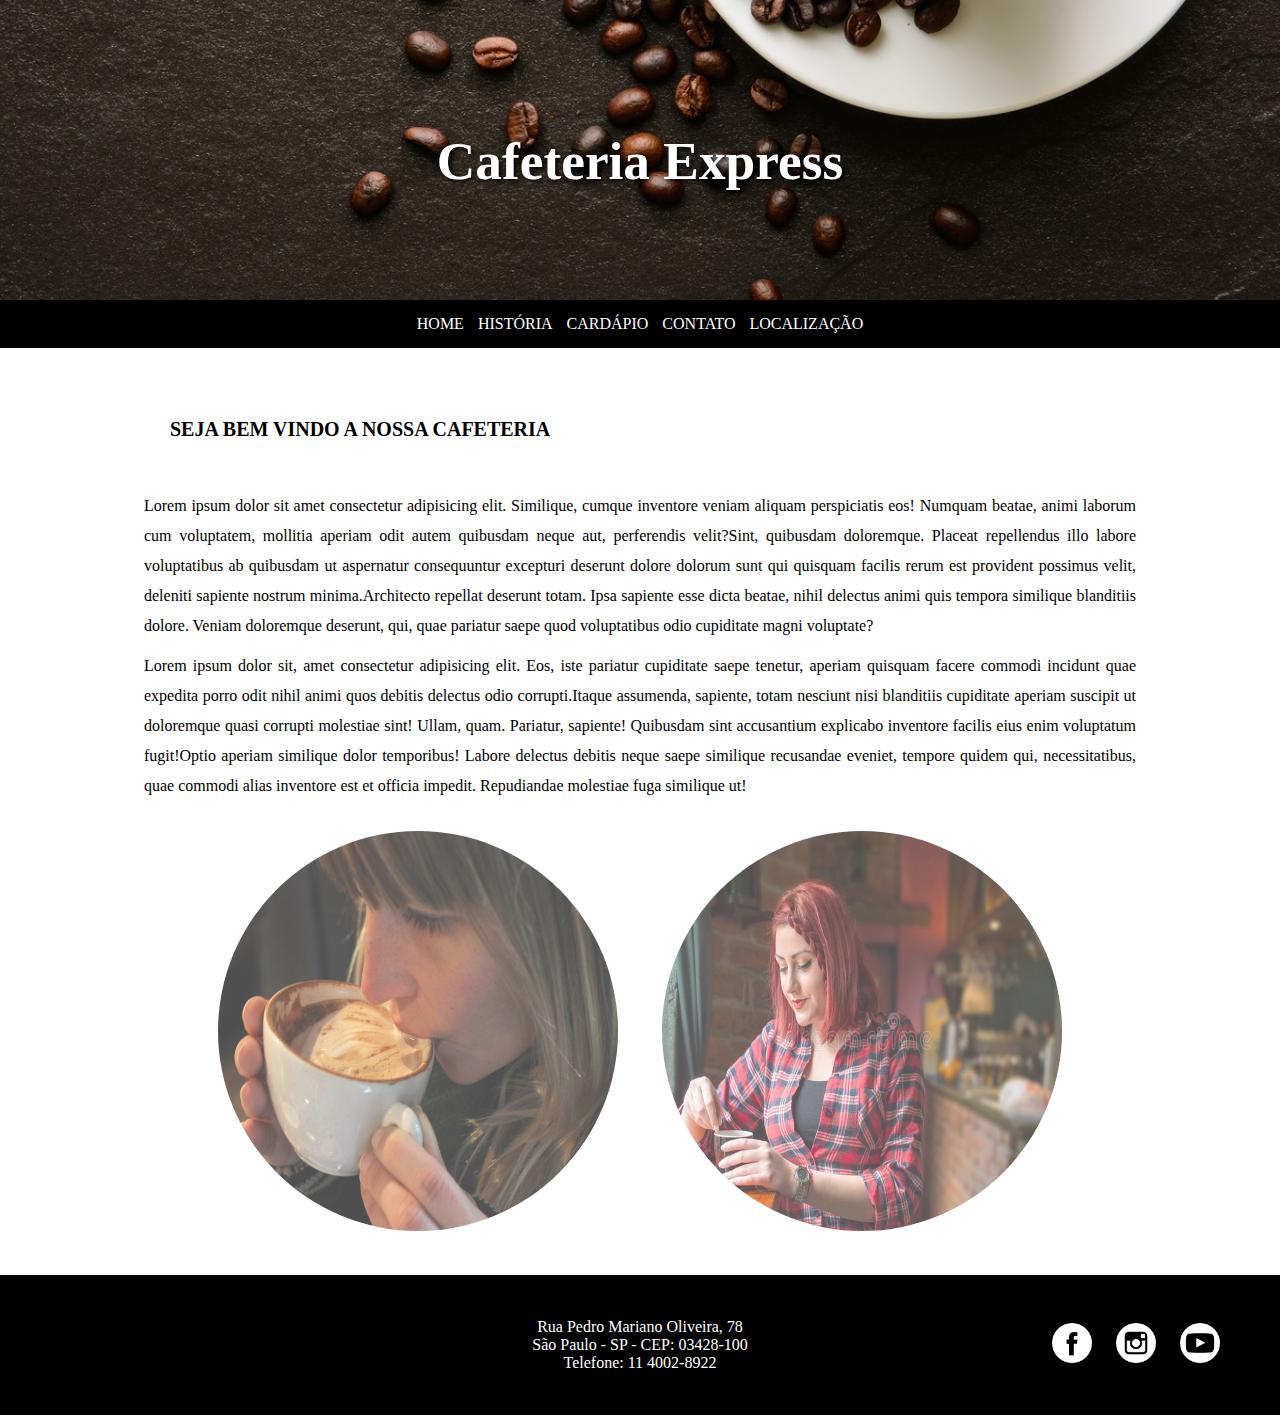
<file: 2-06042022/cafeteria/index.html>
<!DOCTYPE html>
<html lang="pt-BR">
<head>
    <meta charset="UTF-8">
    <meta http-equiv="X-UA-Compatible" content="IE=edge">
    <meta name="viewport" content="width=device-width, initial-scale=1.0">
    <meta name="keywords" content="Cafeteria,Café,Bolinho">
    <link rel="stylesheet" href="css/styles.css">
    <title>Cafeteria Express</title>
</head>
<body>
    <header>
        <h1>Cafeteria Express</h1>
    </header>
    <nav>
        <ul>
            <li><a href="index.html">HOME</a></li>
            <li><a href="historia.html">HISTÓRIA</a></li>
            <li><a href="cardapio.html">CARDÁPIO</a></li>
            <li><a href="contato.html">CONTATO</a></li>
            <li><a href="localizacao.html">LOCALIZAÇÃO</a></li>
        </ul>
    </nav>
    <main>
        <h2>SEJA BEM VINDO A NOSSA CAFETERIA</h2>
        <p><span>Lorem ipsum dolor sit amet consectetur adipisicing elit. Similique, cumque inventore veniam aliquam perspiciatis eos! Numquam beatae, animi laborum cum voluptatem, mollitia aperiam odit autem quibusdam neque aut, perferendis velit?</span><span>Sint, quibusdam doloremque. Placeat repellendus illo labore voluptatibus ab quibusdam ut aspernatur consequuntur excepturi deserunt dolore dolorum sunt qui quisquam facilis rerum est provident possimus velit, deleniti sapiente nostrum minima.</span><span>Architecto repellat deserunt totam. Ipsa sapiente esse dicta beatae, nihil delectus animi quis tempora similique blanditiis dolore. Veniam doloremque deserunt, qui, quae pariatur saepe quod voluptatibus odio cupiditate magni voluptate?</span></p>
        <p><span>Lorem ipsum dolor sit, amet consectetur adipisicing elit. Eos, iste pariatur cupiditate saepe tenetur, aperiam quisquam facere commodi incidunt quae expedita porro odit nihil animi quos debitis delectus odio corrupti.</span><span>Itaque assumenda, sapiente, totam nesciunt nisi blanditiis cupiditate aperiam suscipit ut doloremque quasi corrupti molestiae sint! Ullam, quam. Pariatur, sapiente! Quibusdam sint accusantium explicabo inventore facilis eius enim voluptatum fugit!</span><span>Optio aperiam similique dolor temporibus! Labore delectus debitis neque saepe similique recusandae eveniet, tempore quidem qui, necessitatibus, quae commodi alias inventore est et officia impedit. Repudiandae molestiae fuga similique ut!</span></p>
        <div id="imghome">
            <img src="img/tomarcafe2.jpg" alt="Tomando Café">
            <img src="img/tomarcafe3.jpg" alt="Cliente tomando Café">
        </div>
    </main>
    <footer>
        <div id="endereco">
            Rua Pedro Mariano Oliveira, 78 <br> 
            São Paulo - SP - CEP: 03428-100 <br>
            Telefone: 11 4002-8922
        </div>

        <div id="redes">
            <ul>
            <li><a href="http://www.facebook.com" target="_blank"><img src="img/facebook.png" alt="Acesse Nosso Facebook"></a></li>
            <li><a href="http://www.instagram.com" target="_blank"><img src="img/instagram.png" alt="Acesse Nosso Instagram"></a></li>
            <li><a href="http://www.youtube.com" target="_blank"><img src="img/youtube.png" alt="Acesse Nosso canal no Youtube"></a></li>
            </ul>
        
        </div>
    </footer>
</body>
</html>
</file>
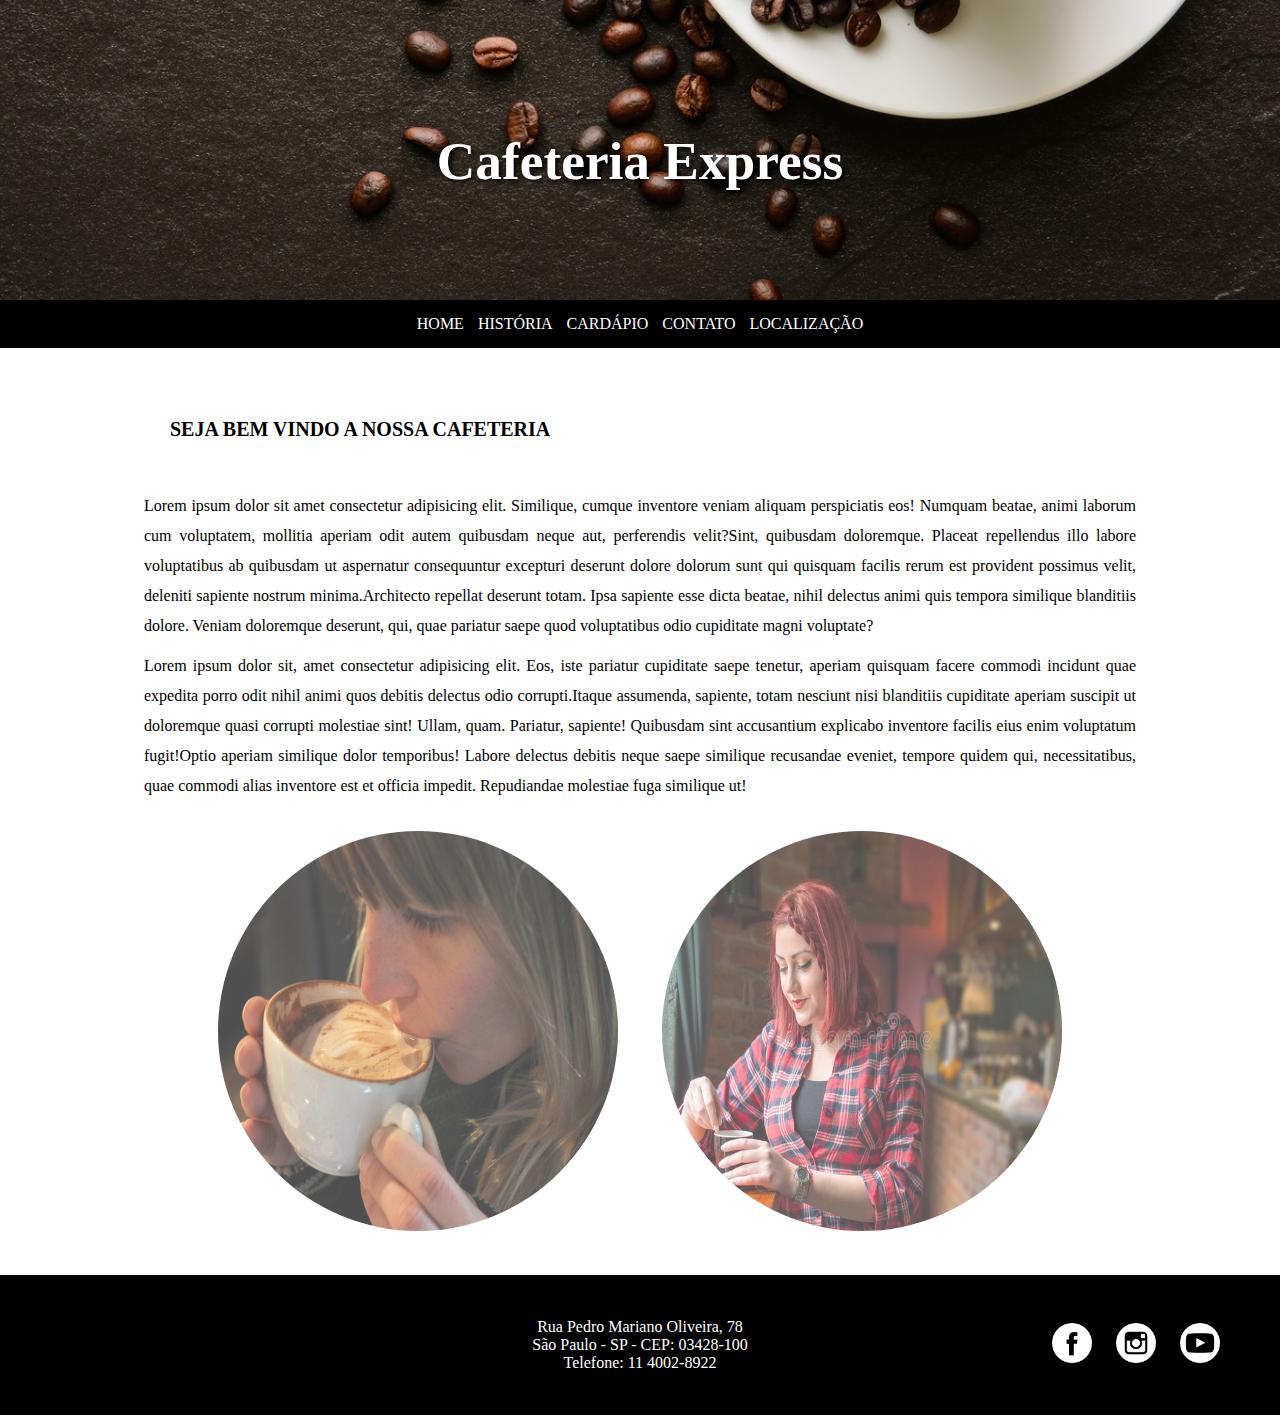
<file: 4-13042022/cafeteria/index.html>
<!DOCTYPE html>
<html lang="pt-BR">
<head>
    <meta charset="UTF-8">
    <meta http-equiv="X-UA-Compatible" content="IE=edge">
    <meta name="viewport" content="width=device-width, initial-scale=1.0">
    <meta name="keywords" content="Cafeteria,Café,Bolinho">
    <link rel="stylesheet" href="css/styles.css">
    <title>Cafe Express</title>
</head>
<body>
    <header>
        <a id="abrir" href="#" onclick="abrir()">&#9776;</a>
        <h1>Cafeteria Express</h1>
    </header>
    <nav>
        <a id="fechar" href="#" onclick="fechar()">&times;</a>
        <ul>
            <li><a href="index.html">HOME</a></li>
            <li><a href="historia.html">HISTÓRIA</a></li>
            <li><a href="cardapio.html">CARDÁPIO</a></li>
            <li><a href="contato.html">CONTATO</a></li>
            <li><a href="localizacao.html">LOCALIZAÇÃO</a></li>
        </ul>
    </nav>
    <main>
        <h2>SEJA BEM VINDO A NOSSA CAFETERIA</h2>
        <p><span>Lorem ipsum dolor sit amet consectetur adipisicing elit. Similique, cumque inventore veniam aliquam perspiciatis eos! Numquam beatae, animi laborum cum voluptatem, mollitia aperiam odit autem quibusdam neque aut, perferendis velit?</span><span>Sint, quibusdam doloremque. Placeat repellendus illo labore voluptatibus ab quibusdam ut aspernatur consequuntur excepturi deserunt dolore dolorum sunt qui quisquam facilis rerum est provident possimus velit, deleniti sapiente nostrum minima.</span><span>Architecto repellat deserunt totam. Ipsa sapiente esse dicta beatae, nihil delectus animi quis tempora similique blanditiis dolore. Veniam doloremque deserunt, qui, quae pariatur saepe quod voluptatibus odio cupiditate magni voluptate?</span></p>
        <p><span>Lorem ipsum dolor sit, amet consectetur adipisicing elit. Eos, iste pariatur cupiditate saepe tenetur, aperiam quisquam facere commodi incidunt quae expedita porro odit nihil animi quos debitis delectus odio corrupti.</span><span>Itaque assumenda, sapiente, totam nesciunt nisi blanditiis cupiditate aperiam suscipit ut doloremque quasi corrupti molestiae sint! Ullam, quam. Pariatur, sapiente! Quibusdam sint accusantium explicabo inventore facilis eius enim voluptatum fugit!</span><span>Optio aperiam similique dolor temporibus! Labore delectus debitis neque saepe similique recusandae eveniet, tempore quidem qui, necessitatibus, quae commodi alias inventore est et officia impedit. Repudiandae molestiae fuga similique ut!</span></p>
        <div id="imghome">
            <img src="img/tomarcafe2.jpg" alt="Tomando Café">
            <img src="img/tomarcafe3.jpg" alt="Cliente tomando Café">
        </div>
    </main>
    <footer>
        <div id="endereco">
            Rua Pedro Mariano Oliveira, 78 <br> 
            São Paulo - SP - CEP: 03428-100 <br>
            Telefone: 11 4002-8922
        </div>

        <div id="redes">
            <ul>
            <li><a href="http://www.facebook.com" target="_blank"><img src="img/facebook.png" alt="Acesse Nosso Facebook"></a></li>
            <li><a href="http://www.instagram.com" target="_blank"><img src="img/instagram.png" alt="Acesse Nosso Instagram"></a></li>
            <li><a href="http://www.youtube.com" target="_blank"><img src="img/youtube.png" alt="Acesse Nosso canal no Youtube"></a></li>
            </ul>
        
        </div>
    </footer>

    <script>
        function abrir(){
            document.getElementsByTagName("nav")[0].style.left="0px";  
        }
        function fechar(){
            document.getElementsByTagName("nav")[0].style.left="-250px";   
        }


    </script>
</body>
</html>
</file>
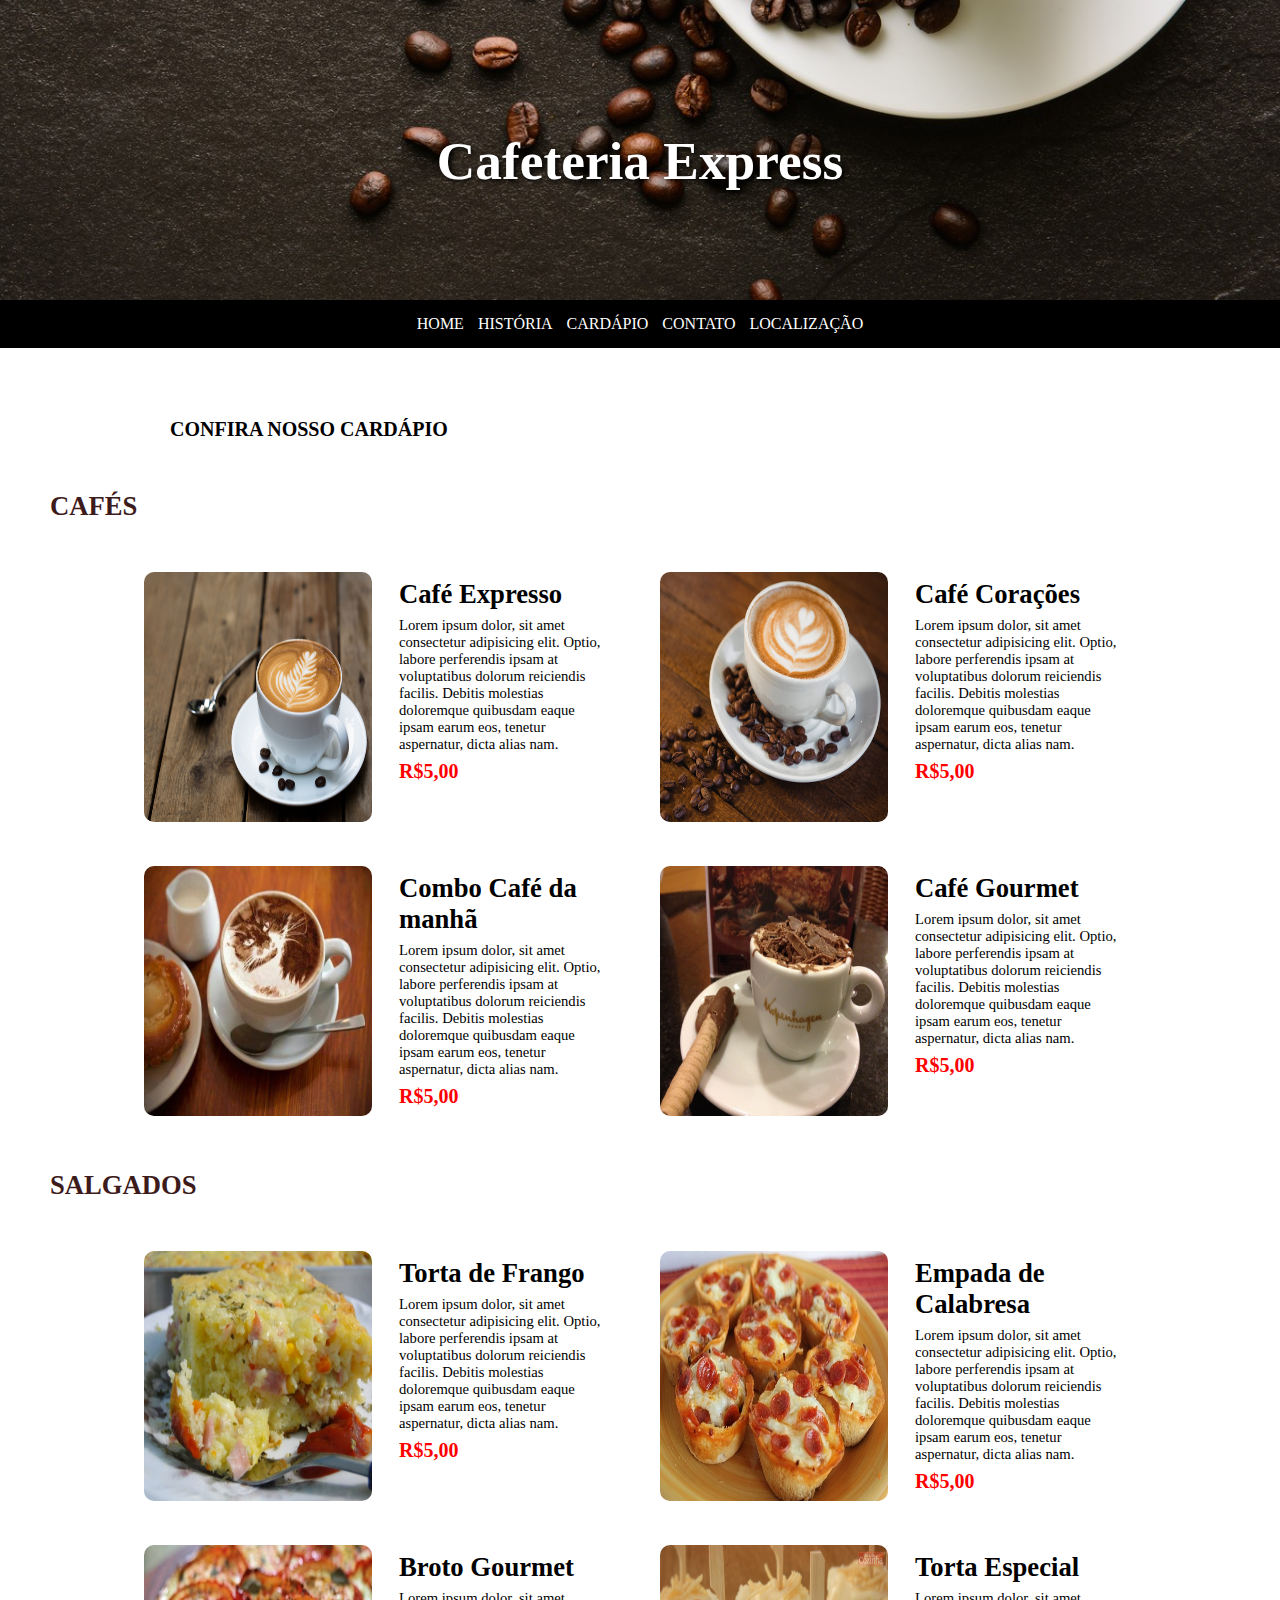
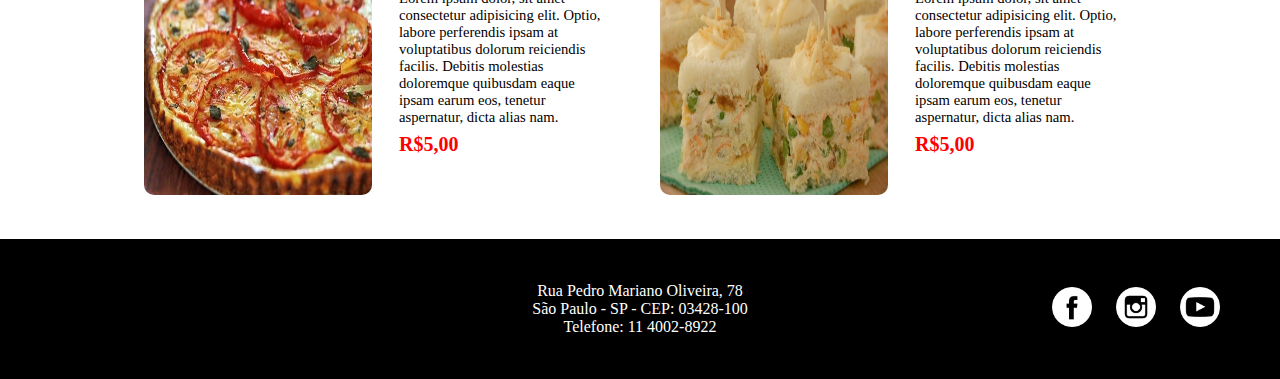
<file: 2-06042022/cafeteria/cardapio.html>
<!DOCTYPE html>
<html lang="pt-BR">
<head>
    <meta charset="UTF-8">
    <meta http-equiv="X-UA-Compatible" content="IE=edge">
    <meta name="viewport" content="width=device-width, initial-scale=1.0">
    <meta name="keywords" content="Cafeteria,Café,Bolinho">
    <link rel="stylesheet" href="css/styles.css">
    <title>Cafeteria Express</title>
</head>
<body>
    <header>
        <h1>Cafeteria Express</h1>
    </header>
    <nav>
        <ul>
            <li><a href="index.html">HOME</a></li>
            <li><a href="historia.html">HISTÓRIA</a></li>
            <li><a href="cardapio.html">CARDÁPIO</a></li>
            <li><a href="contato.html">CONTATO</a></li>
            <li><a href="localizacao.html">LOCALIZAÇÃO</a></li>
        </ul>
    </nav>
    <main>

        <h2>CONFIRA NOSSO CARDÁPIO</h2>

        <!-- Início da estrutura dos cafés -->
        <h3>Cafés</h3>
  
        <div id="linha">
            <!-- Início do Primeiro Produto -->
            <div id="produto">
                <div id="imgprod">
                    <img src="img/cafe1.jpg" alt="Café Expresso">
                </div>
                <div id="descricao">
                    <h4>Café Expresso</h4>
                    <h5>Lorem ipsum dolor, sit amet consectetur adipisicing elit. Optio, labore perferendis ipsam at voluptatibus dolorum reiciendis facilis. Debitis molestias doloremque quibusdam eaque ipsam earum eos, tenetur aspernatur, dicta alias nam.</h5>
                    <h6>R$5,00</h6>    
                </div>
            </div>
            <!-- Fim do primeiro produto -->
             
            <!-- Início do Segundo Produto -->
             <div id="produto">
                <div id="imgprod">
                    <img src="img/cafe2.jpg" alt="Café Corações">
                </div>
                <div id="descricao">
                    <h4>Café Corações</h4>
                    <h5>Lorem ipsum dolor, sit amet consectetur adipisicing elit. Optio, labore perferendis ipsam at voluptatibus dolorum reiciendis facilis. Debitis molestias doloremque quibusdam eaque ipsam earum eos, tenetur aspernatur, dicta alias nam.</h5>
                    <h6>R$5,00</h6>    
                </div>
            </div>
            <!-- Fim do Segundo produto -->

             <!-- Início do Teceiro Produto -->
             <div id="produto">
                <div id="imgprod">
                    <img src="img/cafe14.jpg" alt="Café da manhã">
                </div>
                <div id="descricao">
                    <h4>Combo Café da manhã</h4>
                    <h5>Lorem ipsum dolor, sit amet consectetur adipisicing elit. Optio, labore perferendis ipsam at voluptatibus dolorum reiciendis facilis. Debitis molestias doloremque quibusdam eaque ipsam earum eos, tenetur aspernatur, dicta alias nam.</h5>
                    <h6>R$5,00</h6>    
                </div>
            </div>
            <!-- Fim do Terceiro produto -->

             <!-- Início do Quarto Produto -->
             <div id="produto">
                <div id="imgprod">
                    <img src="img/cafe6.jpg" alt="Café Expresso">
                </div>
                <div id="descricao">
                    <h4>Café Gourmet</h4>
                    <h5>Lorem ipsum dolor, sit amet consectetur adipisicing elit. Optio, labore perferendis ipsam at voluptatibus dolorum reiciendis facilis. Debitis molestias doloremque quibusdam eaque ipsam earum eos, tenetur aspernatur, dicta alias nam.</h5>
                    <h6>R$5,00</h6>    
                </div>
            </div>
            <!-- Fim do Quarto produto -->
        
        
        
        
        
        </div>
        <!-- Fim da estrutura dos cafés -->



        <!-- Início da estrutura dos Salgados -->
        <h3>Salgados</h3>
  
        <div id="linha">
            <!-- Início do Primeiro Produto -->
            <div id="produto">
                <div id="imgprod">
                    <img src="img/salgado1.jpg" alt="Salgados">
                </div>
                <div id="descricao">
                    <h4>Torta de Frango</h4>
                    <h5>Lorem ipsum dolor, sit amet consectetur adipisicing elit. Optio, labore perferendis ipsam at voluptatibus dolorum reiciendis facilis. Debitis molestias doloremque quibusdam eaque ipsam earum eos, tenetur aspernatur, dicta alias nam.</h5>
                    <h6>R$5,00</h6>    
                </div>
            </div>
            <!-- Fim do primeiro produto -->
             
            <!-- Início do Segundo Produto -->
             <div id="produto">
                <div id="imgprod">
                    <img src="img/salgado4.jpg" alt="Empada">
                </div>
                <div id="descricao">
                    <h4>Empada de Calabresa</h4>
                    <h5>Lorem ipsum dolor, sit amet consectetur adipisicing elit. Optio, labore perferendis ipsam at voluptatibus dolorum reiciendis facilis. Debitis molestias doloremque quibusdam eaque ipsam earum eos, tenetur aspernatur, dicta alias nam.</h5>
                    <h6>R$5,00</h6>    
                </div>
            </div>
            <!-- Fim do Segundo produto -->

             <!-- Início do Teceiro Produto -->
             <div id="produto">
                <div id="imgprod">
                    <img src="img/salgado5.jpg" alt="Broto">
                </div>
                <div id="descricao">
                    <h4>Broto Gourmet</h4>
                    <h5>Lorem ipsum dolor, sit amet consectetur adipisicing elit. Optio, labore perferendis ipsam at voluptatibus dolorum reiciendis facilis. Debitis molestias doloremque quibusdam eaque ipsam earum eos, tenetur aspernatur, dicta alias nam.</h5>
                    <h6>R$5,00</h6>    
                </div>
            </div>
            <!-- Fim do Terceiro produto -->

             <!-- Início do Quarto Produto -->
             <div id="produto">
                <div id="imgprod">
                    <img src="img/salgado6.jpg" alt="Café Expresso">
                </div>
                <div id="descricao">
                    <h4>Torta Especial</h4>
                    <h5>Lorem ipsum dolor, sit amet consectetur adipisicing elit. Optio, labore perferendis ipsam at voluptatibus dolorum reiciendis facilis. Debitis molestias doloremque quibusdam eaque ipsam earum eos, tenetur aspernatur, dicta alias nam.</h5>
                    <h6>R$5,00</h6>    
                </div>
            </div>
            <!-- Fim do Quarto produto -->
        
        
        
        
        
        </div>
        <!-- Fim da estrutura dos cafés -->
    </main>
    <footer>
        <div id="endereco">
            Rua Pedro Mariano Oliveira, 78 <br> 
            São Paulo - SP - CEP: 03428-100 <br>
            Telefone: 11 4002-8922
        </div>

        <div id="redes">
            <ul>
            <li><a href="http://www.facebook.com" target="_blank"><img src="img/facebook.png" alt="Acesse Nosso Facebook"></a></li>
            <li><a href="http://www.instagram.com" target="_blank"><img src="img/instagram.png" alt="Acesse Nosso Instagram"></a></li>
            <li><a href="http://www.youtube.com" target="_blank"><img src="img/youtube.png" alt="Acesse Nosso canal no Youtube"></a></li>
            </ul>
        
        </div>
    </footer>
</body>
</html>
</file>
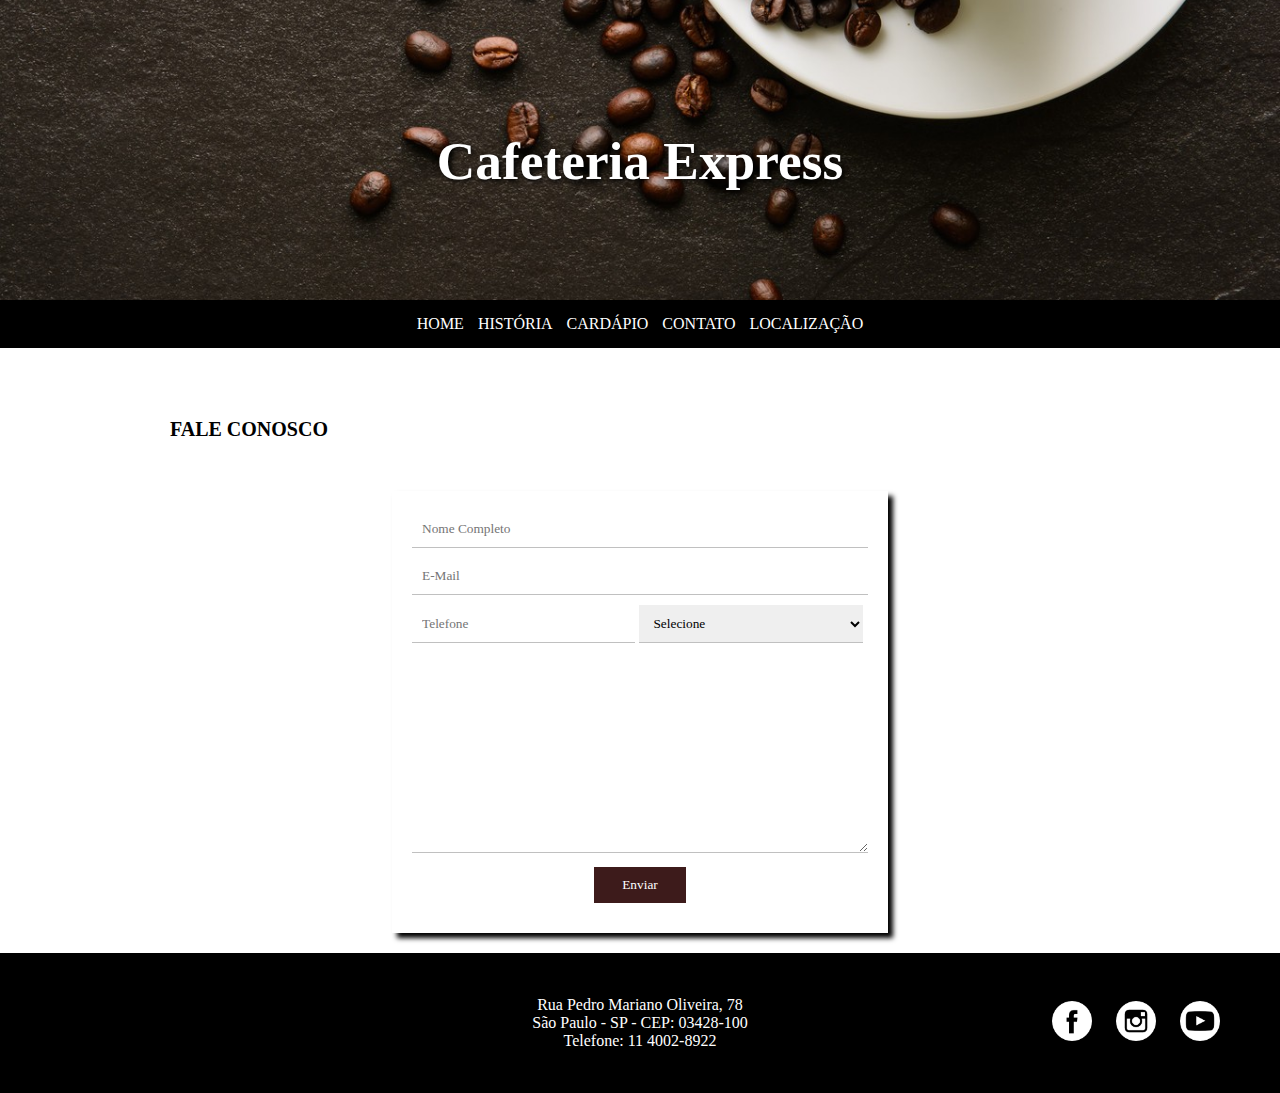
<file: 2-06042022/cafeteria/contato.html>
<!DOCTYPE html>
<html lang="pt-BR">
<head>
    <meta charset="UTF-8">
    <meta http-equiv="X-UA-Compatible" content="IE=edge">
    <meta name="viewport" content="width=device-width, initial-scale=1.0">
    <meta name="keywords" content="Cafeteria,Café,Bolinho">
    <link rel="stylesheet" href="css/styles.css">
    <title>Cafeteria Express</title>
</head>
<body>
    <header>
        <h1>Cafeteria Express</h1>
    </header>
    <nav>
        <ul>
            <li><a href="index.html">HOME</a></li>
            <li><a href="historia.html">HISTÓRIA</a></li>
            <li><a href="cardapio.html">CARDÁPIO</a></li>
            <li><a href="contato.html">CONTATO</a></li>
            <li><a href="localizacao.html">LOCALIZAÇÃO</a></li>
        </ul>
    </nav>
    <main>
        <h2>FALE CONOSCO</h2>
        <form>
            <!-- A caixa abaixo é do tipo texto, pois será digitado o
            nome do cliente -->
            <input type="text" placeholder="Nome Completo" required>

            <!-- A caixa abaixo será formatada com o tipo e-mail
            isso permite a configuração do tipo e-mail a validação também -->
            <input type="email" placeholder="E-Mail" required>
            
            <!-- A caixa abaixo será do tipo tel(telefone) -->
            <input type="tel" placeholder="Telefone" required maxlength="11">

            <select>
                <option value="Selecione">Selecione</option>
                <option value="Sugestão">Sugestão</option>
                <option value="Crítica">Crítica</option>
                <option value="Elogio">Elogio</option>
                <option value="Dúvida">Dúvida</option>
            </select>
            <textarea>
            </textarea>
            <!-- O elemento abaixo será do tipo submit(submeter), ou seja,
            um botão para enviar dos dados do formulário -->
            <input type="submit" value="Enviar">
        </form>
    </main>
    <footer>
        <div id="endereco">
            Rua Pedro Mariano Oliveira, 78 <br> 
            São Paulo - SP - CEP: 03428-100 <br>
            Telefone: 11 4002-8922
        </div>

        <div id="redes">
            <ul>
            <li><a href="http://www.facebook.com" target="_blank"><img src="img/facebook.png" alt="Acesse Nosso Facebook"></a></li>
            <li><a href="http://www.instagram.com" target="_blank"><img src="img/instagram.png" alt="Acesse Nosso Instagram"></a></li>
            <li><a href="http://www.youtube.com" target="_blank"><img src="img/youtube.png" alt="Acesse Nosso canal no Youtube"></a></li>
            </ul>
        
        </div>
    </footer>
</body>
</html>
</file>
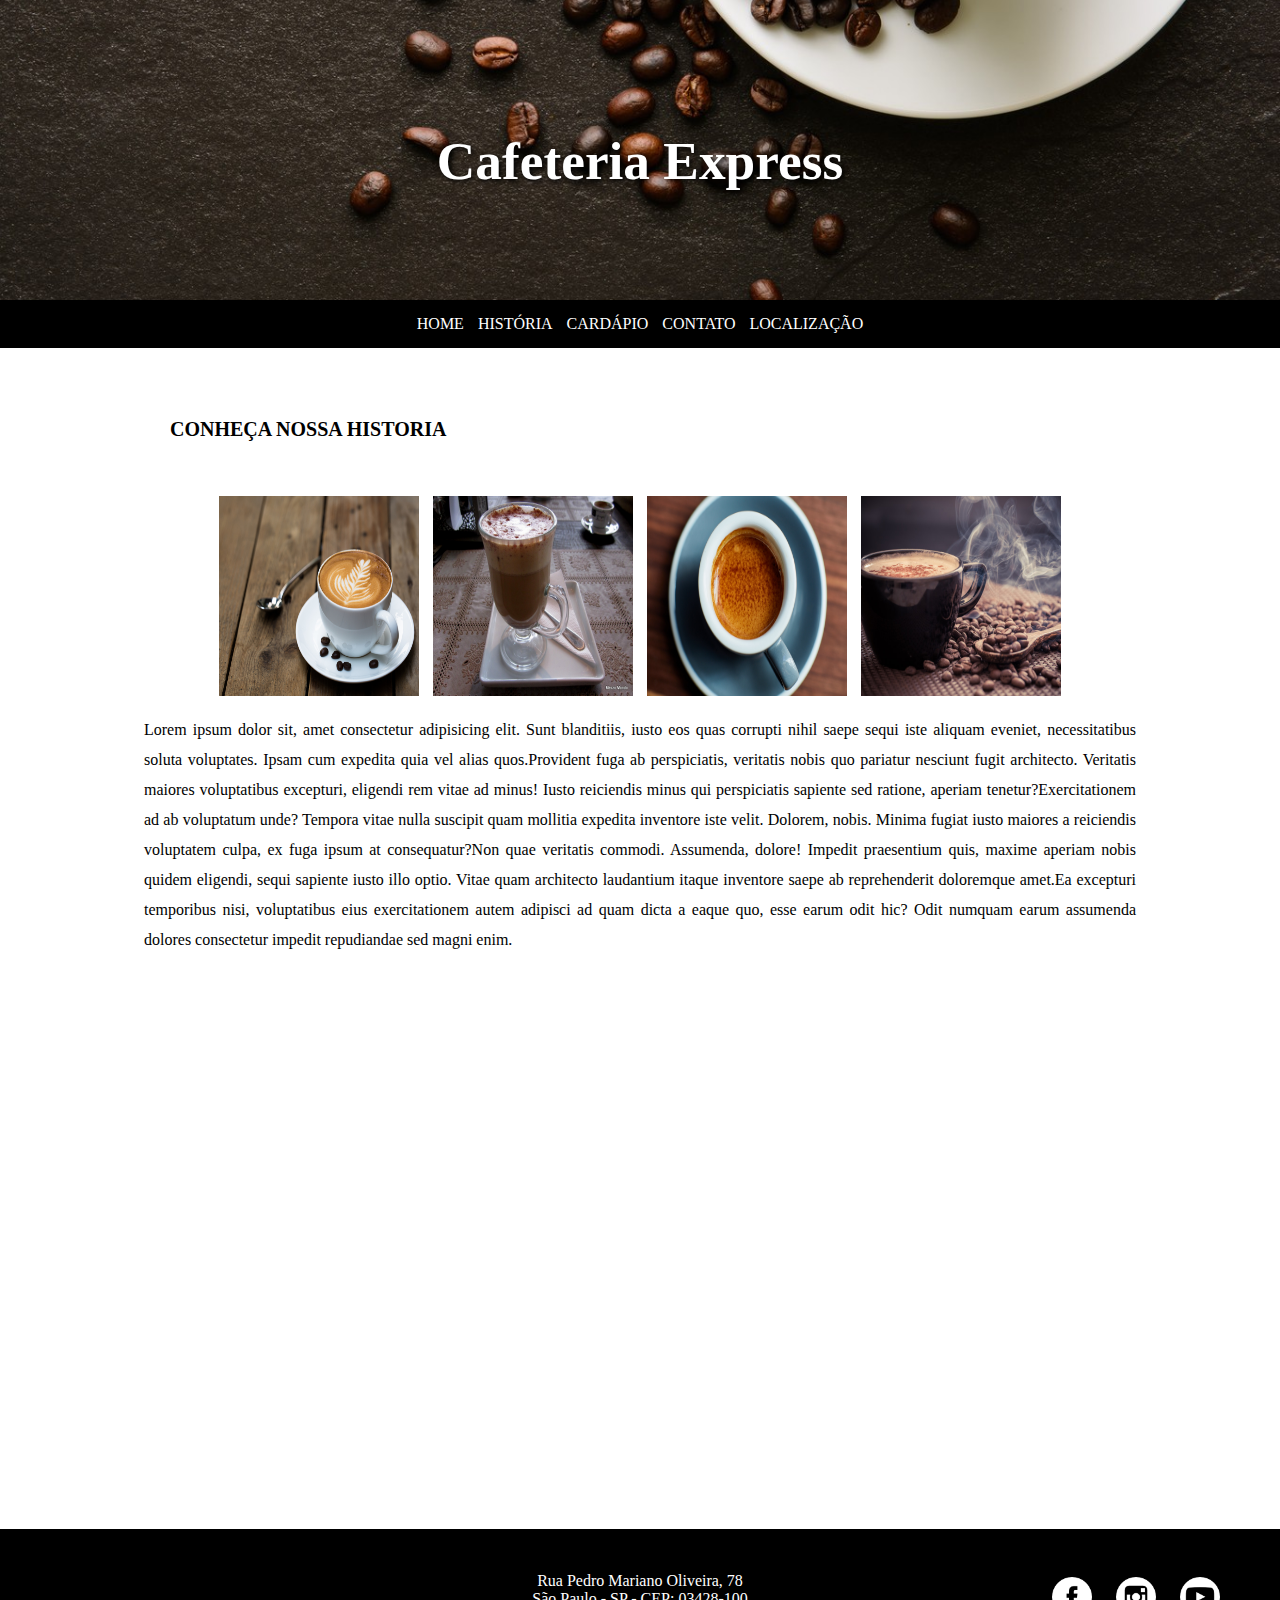
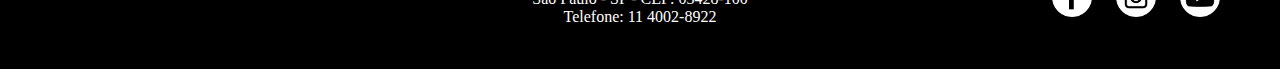
<file: 2-06042022/cafeteria/historia.html>
<!DOCTYPE html>
<html lang="pt-BR">
<head>
    <meta charset="UTF-8">
    <meta http-equiv="X-UA-Compatible" content="IE=edge">
    <meta name="viewport" content="width=device-width, initial-scale=1.0">
    <meta name="keywords" content="Cafeteria,Café,Bolinho">
    <link rel="stylesheet" href="css/styles.css">
    <title>Cafeteria Express</title>
</head>
<body>
    <header>
        <h1>Cafeteria Express</h1>
    </header>
    <nav>
        <ul>
            <li><a href="index.html">HOME</a></li>
            <li><a href="historia.html">HISTÓRIA</a></li>
            <li><a href="cardapio.html">CARDÁPIO</a></li>
            <li><a href="contato.html">CONTATO</a></li>
            <li><a href="localizacao.html">LOCALIZAÇÃO</a></li>
        </ul>
    </nav>
    <main>
        <h2>CONHEÇA NOSSA HISTORIA</h2>
        <div id="imghistoria">
            <img src="img/cafe1.jpg" alt="Cafe bonito">
            <img src="img/cafe12.jpg" alt="Café Legal">
            <img src="img/cafe15.jpg" alt="Café Show">
            <img src="img/cafe5.jpg" alt="Café dos Café">
        </div>
        <p><span>Lorem ipsum dolor sit, amet consectetur adipisicing elit. Sunt blanditiis, iusto eos quas corrupti nihil saepe sequi iste aliquam eveniet, necessitatibus soluta voluptates. Ipsam cum expedita quia vel alias quos.</span><span>Provident fuga ab perspiciatis, veritatis nobis quo pariatur nesciunt fugit architecto. Veritatis maiores voluptatibus excepturi, eligendi rem vitae ad minus! Iusto reiciendis minus qui perspiciatis sapiente sed ratione, aperiam tenetur?</span><span>Exercitationem ad ab voluptatum unde? Tempora vitae nulla suscipit quam mollitia expedita inventore iste velit. Dolorem, nobis. Minima fugiat iusto maiores a reiciendis voluptatem culpa, ex fuga ipsum at consequatur?</span><span>Non quae veritatis commodi. Assumenda, dolore! Impedit praesentium quis, maxime aperiam nobis quidem eligendi, sequi sapiente iusto illo optio. Vitae quam architecto laudantium itaque inventore saepe ab reprehenderit doloremque amet.</span><span>Ea excepturi temporibus nisi, voluptatibus eius exercitationem autem adipisci ad quam dicta a eaque quo, esse earum odit hic? Odit numquam earum assumenda dolores consectetur impedit repudiandae sed magni enim.</span></p>
        
        <div id="videohistoria">
            <iframe src="https://www.youtube.com/embed/TT9wIWPlOYs" title="YouTube video player" frameborder="0" allow="accelerometer; autoplay; clipboard-write; encrypted-media; gyroscope; picture-in-picture" allowfullscreen></iframe>
        </div>

    </main>
    <footer>
        <div id="endereco">
            Rua Pedro Mariano Oliveira, 78 <br> 
            São Paulo - SP - CEP: 03428-100 <br>
            Telefone: 11 4002-8922
        </div>

        <div id="redes">
            <ul>
            <li><a href="http://www.facebook.com" target="_blank"><img src="img/facebook.png" alt="Acesse Nosso Facebook"></a></li>
            <li><a href="http://www.instagram.com" target="_blank"><img src="img/instagram.png" alt="Acesse Nosso Instagram"></a></li>
            <li><a href="http://www.youtube.com" target="_blank"><img src="img/youtube.png" alt="Acesse Nosso canal no Youtube"></a></li>
            </ul>
        
        </div>
    </footer>
</body>
</html>
</file>
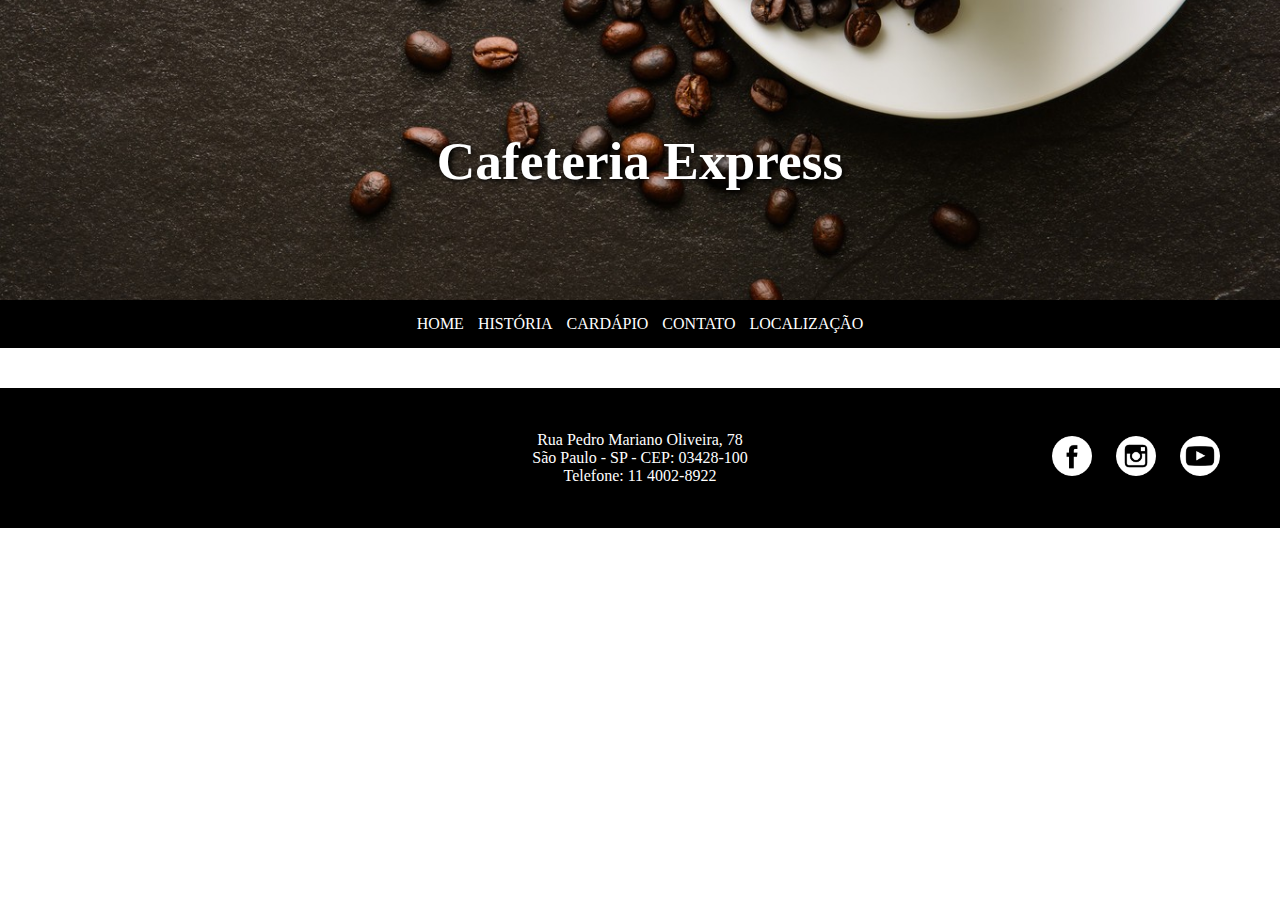
<file: 2-06042022/cafeteria/layout.html>
<!DOCTYPE html>
<html lang="pt-BR">
<head>
    <meta charset="UTF-8">
    <meta http-equiv="X-UA-Compatible" content="IE=edge">
    <meta name="viewport" content="width=device-width, initial-scale=1.0">
    <meta name="keywords" content="Cafeteria,Café,Bolinho">
    <link rel="stylesheet" href="css/styles.css">
    <title>Cafeteria Express</title>
</head>
<body>
    <header>
        <h1>Cafeteria Express</h1>
    </header>
    <nav>
        <ul>
            <li><a href="index.html">HOME</a></li>
            <li><a href="historia.html">HISTÓRIA</a></li>
            <li><a href="cardapio.html">CARDÁPIO</a></li>
            <li><a href="contato.html">CONTATO</a></li>
            <li><a href="localizacao.html">LOCALIZAÇÃO</a></li>
        </ul>
    </nav>
    <main></main>
    <footer>
        <div id="endereco">
            Rua Pedro Mariano Oliveira, 78 <br> 
            São Paulo - SP - CEP: 03428-100 <br>
            Telefone: 11 4002-8922
        </div>

        <div id="redes">
            <ul>
            <li><a href="http://www.facebook.com" target="_blank"><img src="img/facebook.png" alt="Acesse Nosso Facebook"></a></li>
            <li><a href="http://www.instagram.com" target="_blank"><img src="img/instagram.png" alt="Acesse Nosso Instagram"></a></li>
            <li><a href="http://www.youtube.com" target="_blank"><img src="img/youtube.png" alt="Acesse Nosso canal no Youtube"></a></li>
            </ul>
        
        </div>
    </footer>
</body>
</html>
</file>
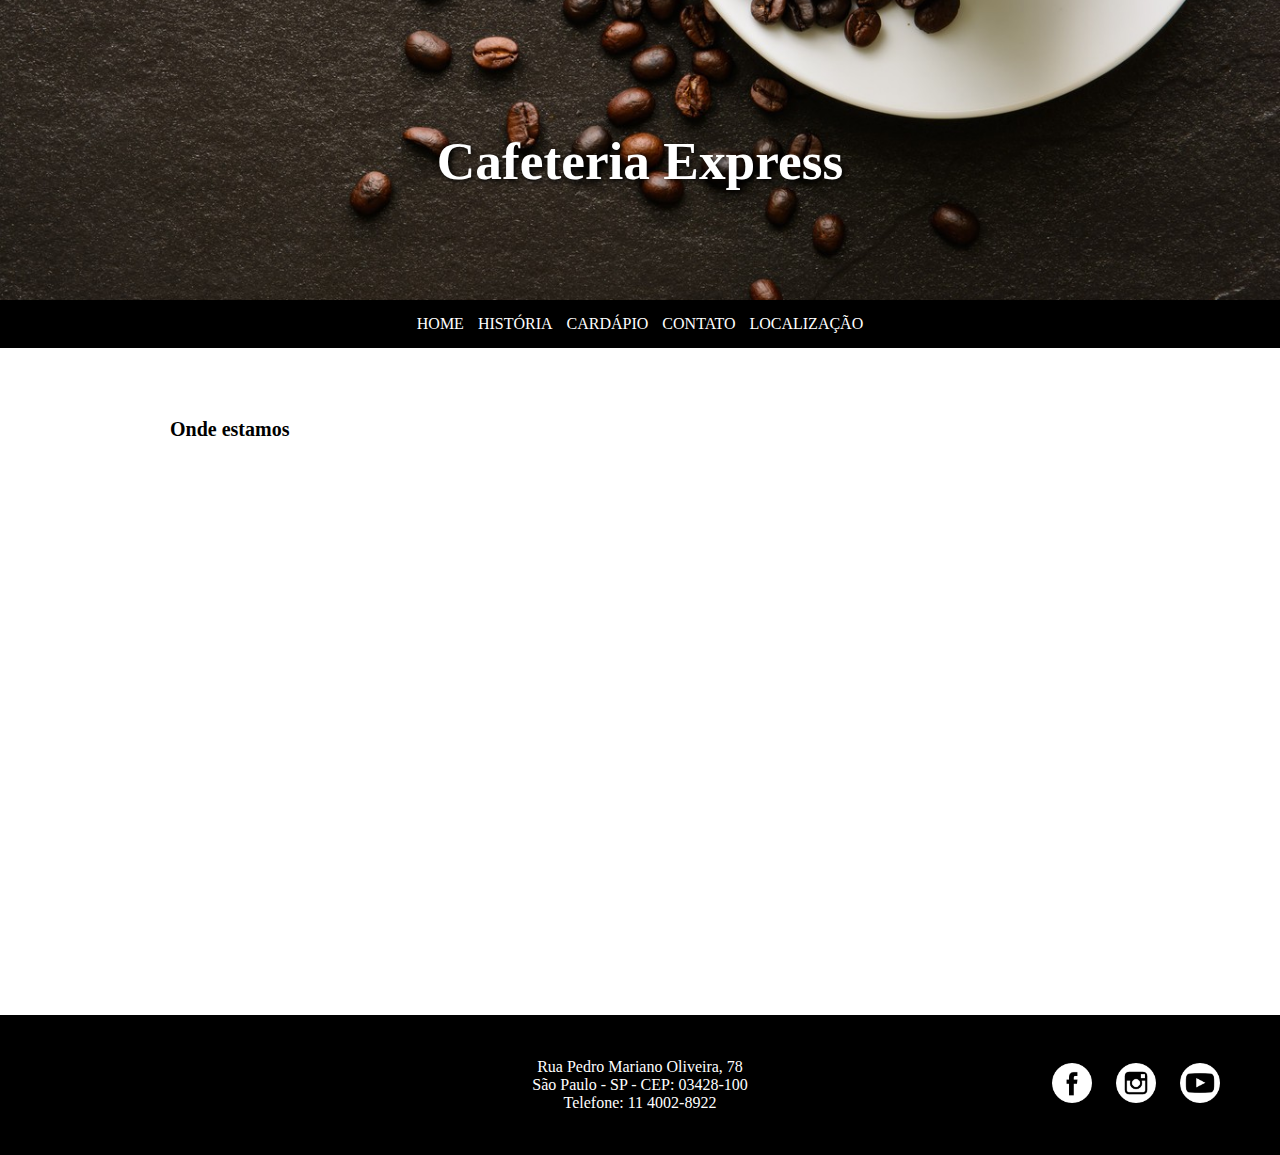
<file: 2-06042022/cafeteria/localizacao.html>
<!DOCTYPE html>
<html lang="pt-BR">
<head>
    <meta charset="UTF-8">
    <meta http-equiv="X-UA-Compatible" content="IE=edge">
    <meta name="viewport" content="width=device-width, initial-scale=1.0">
    <meta name="keywords" content="Cafeteria,Café,Bolinho">
    <link rel="stylesheet" href="css/styles.css">
    <title>Cafeteria Express</title>
</head>
<body>
    <header>
        <h1>Cafeteria Express</h1>
    </header>
    <nav>
        <ul>
            <li><a href="index.html">HOME</a></li>
            <li><a href="historia.html">HISTÓRIA</a></li>
            <li><a href="cardapio.html">CARDÁPIO</a></li>
            <li><a href="contato.html">CONTATO</a></li>
            <li><a href="localizacao.html">LOCALIZAÇÃO</a></li>
        </ul>
    </nav>
    <main>

     <h2>Onde estamos</h2>
     <div id="mapa">
        <iframe src="https://www.google.com/maps/embed?pb=!1m18!1m12!1m3!1d14631.153254311224!2d-46.58370655194445!3d-23.540114966068224!2m3!1f0!2f0!3f0!3m2!1i1024!2i768!4f13.1!3m3!1m2!1s0x94ce5ec229758a8b%3A0xb7921d9924e8cddb!2sCasa%20Bauducco%20Metr%C3%B4%20Tatuap%C3%A9!5e0!3m2!1spt-BR!2sbr!4v1649428411010!5m2!1spt-BR!2sbr" style="border:0;" allowfullscreen="" loading="lazy" referrerpolicy="no-referrer-when-downgrade"></iframe>
     
    </div>  
        
    </main>
    <footer>
        <div id="endereco">
            Rua Pedro Mariano Oliveira, 78 <br> 
            São Paulo - SP - CEP: 03428-100 <br>
            Telefone: 11 4002-8922
        </div>

        <div id="redes">
            <ul>
            <li><a href="http://www.facebook.com" target="_blank"><img src="img/facebook.png" alt="Acesse Nosso Facebook"></a></li>
            <li><a href="http://www.instagram.com" target="_blank"><img src="img/instagram.png" alt="Acesse Nosso Instagram"></a></li>
            <li><a href="http://www.youtube.com" target="_blank"><img src="img/youtube.png" alt="Acesse Nosso canal no Youtube"></a></li>
            </ul>
        
        </div>
    </footer>
</body>
</html>
</file>
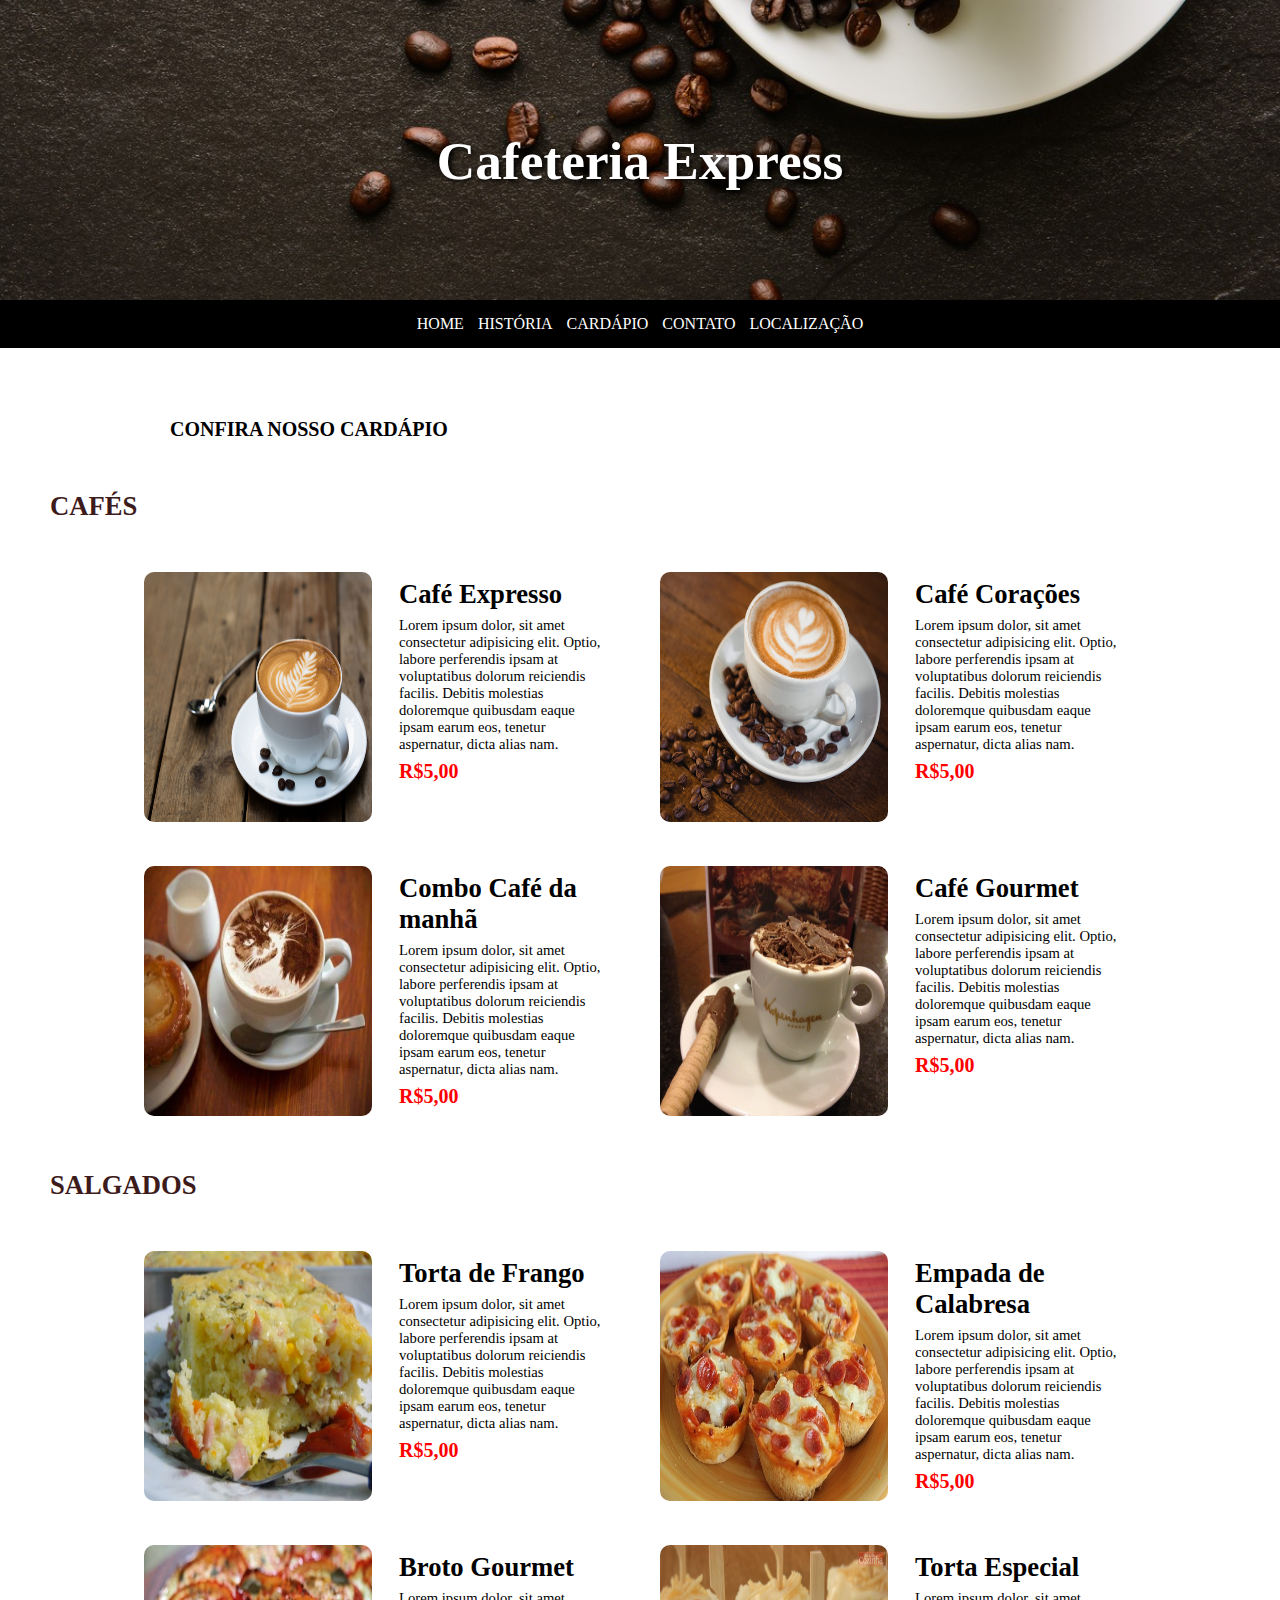
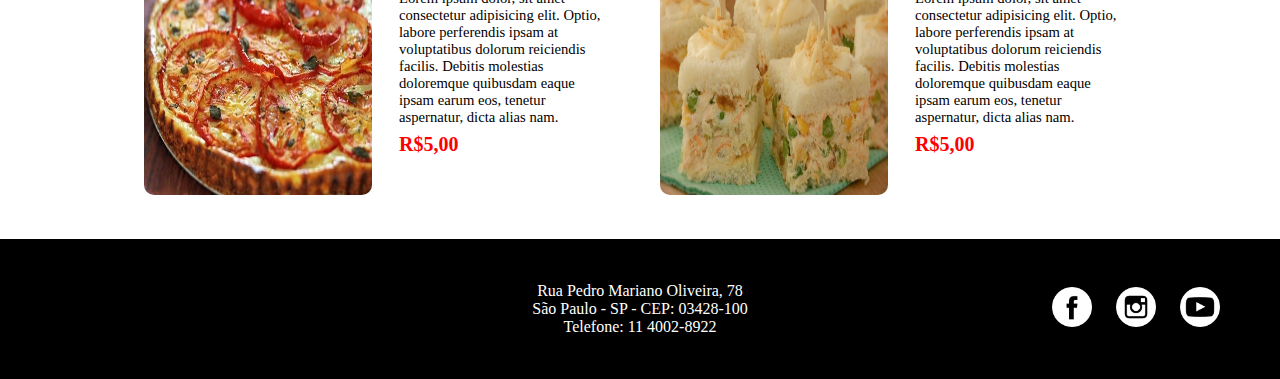
<file: 4-13042022/cafeteria/cardapio.html>
<!DOCTYPE html>
<html lang="pt-BR">
<head>
    <meta charset="UTF-8">
    <meta http-equiv="X-UA-Compatible" content="IE=edge">
    <meta name="viewport" content="width=device-width, initial-scale=1.0">
    <meta name="keywords" content="Cafeteria,Café,Bolinho">
    <link rel="stylesheet" href="css/styles.css">
    <title>Cafeteria Express</title>
</head>
<body>
    <header>
        <a id="abrir" href="#" onclick="abrir()">&#9776;</a>
        <h1>Cafeteria Express</h1>
    </header>
    <nav>
        <a id="fechar" href="#" onclick="fechar()">&times;</a>
        <ul>
            <li><a href="index.html">HOME</a></li>
            <li><a href="historia.html">HISTÓRIA</a></li>
            <li><a href="cardapio.html">CARDÁPIO</a></li>
            <li><a href="contato.html">CONTATO</a></li>
            <li><a href="localizacao.html">LOCALIZAÇÃO</a></li>
        </ul>
    </nav>
    <main>

        <h2>CONFIRA NOSSO CARDÁPIO</h2>

        <!-- Início da estrutura dos cafés -->
        <h3>Cafés</h3>
  
        <div id="linha">
            <!-- Início do Primeiro Produto -->
            <div id="produto">
                <div id="imgprod">
                    <img src="img/cafe1.jpg" alt="Café Expresso">
                </div>
                <div id="descricao">
                    <h4>Café Expresso</h4>
                    <h5>Lorem ipsum dolor, sit amet consectetur adipisicing elit. Optio, labore perferendis ipsam at voluptatibus dolorum reiciendis facilis. Debitis molestias doloremque quibusdam eaque ipsam earum eos, tenetur aspernatur, dicta alias nam.</h5>
                    <h6>R$5,00</h6>    
                </div>
            </div>
            <!-- Fim do primeiro produto -->
             
            <!-- Início do Segundo Produto -->
             <div id="produto">
                <div id="imgprod">
                    <img src="img/cafe2.jpg" alt="Café Corações">
                </div>
                <div id="descricao">
                    <h4>Café Corações</h4>
                    <h5>Lorem ipsum dolor, sit amet consectetur adipisicing elit. Optio, labore perferendis ipsam at voluptatibus dolorum reiciendis facilis. Debitis molestias doloremque quibusdam eaque ipsam earum eos, tenetur aspernatur, dicta alias nam.</h5>
                    <h6>R$5,00</h6>    
                </div>
            </div>
            <!-- Fim do Segundo produto -->

             <!-- Início do Teceiro Produto -->
             <div id="produto">
                <div id="imgprod">
                    <img src="img/cafe14.jpg" alt="Café da manhã">
                </div>
                <div id="descricao">
                    <h4>Combo Café da manhã</h4>
                    <h5>Lorem ipsum dolor, sit amet consectetur adipisicing elit. Optio, labore perferendis ipsam at voluptatibus dolorum reiciendis facilis. Debitis molestias doloremque quibusdam eaque ipsam earum eos, tenetur aspernatur, dicta alias nam.</h5>
                    <h6>R$5,00</h6>    
                </div>
            </div>
            <!-- Fim do Terceiro produto -->

             <!-- Início do Quarto Produto -->
             <div id="produto">
                <div id="imgprod">
                    <img src="img/cafe6.jpg" alt="Café Expresso">
                </div>
                <div id="descricao">
                    <h4>Café Gourmet</h4>
                    <h5>Lorem ipsum dolor, sit amet consectetur adipisicing elit. Optio, labore perferendis ipsam at voluptatibus dolorum reiciendis facilis. Debitis molestias doloremque quibusdam eaque ipsam earum eos, tenetur aspernatur, dicta alias nam.</h5>
                    <h6>R$5,00</h6>    
                </div>
            </div>
            <!-- Fim do Quarto produto -->
        
        
        
        
        
        </div>
        <!-- Fim da estrutura dos cafés -->



        <!-- Início da estrutura dos Salgados -->
        <h3>Salgados</h3>
  
        <div id="linha">
            <!-- Início do Primeiro Produto -->
            <div id="produto">
                <div id="imgprod">
                    <img src="img/salgado1.jpg" alt="Salgados">
                </div>
                <div id="descricao">
                    <h4>Torta de Frango</h4>
                    <h5>Lorem ipsum dolor, sit amet consectetur adipisicing elit. Optio, labore perferendis ipsam at voluptatibus dolorum reiciendis facilis. Debitis molestias doloremque quibusdam eaque ipsam earum eos, tenetur aspernatur, dicta alias nam.</h5>
                    <h6>R$5,00</h6>    
                </div>
            </div>
            <!-- Fim do primeiro produto -->
             
            <!-- Início do Segundo Produto -->
             <div id="produto">
                <div id="imgprod">
                    <img src="img/salgado4.jpg" alt="Empada">
                </div>
                <div id="descricao">
                    <h4>Empada de Calabresa</h4>
                    <h5>Lorem ipsum dolor, sit amet consectetur adipisicing elit. Optio, labore perferendis ipsam at voluptatibus dolorum reiciendis facilis. Debitis molestias doloremque quibusdam eaque ipsam earum eos, tenetur aspernatur, dicta alias nam.</h5>
                    <h6>R$5,00</h6>    
                </div>
            </div>
            <!-- Fim do Segundo produto -->

             <!-- Início do Teceiro Produto -->
             <div id="produto">
                <div id="imgprod">
                    <img src="img/salgado5.jpg" alt="Broto">
                </div>
                <div id="descricao">
                    <h4>Broto Gourmet</h4>
                    <h5>Lorem ipsum dolor, sit amet consectetur adipisicing elit. Optio, labore perferendis ipsam at voluptatibus dolorum reiciendis facilis. Debitis molestias doloremque quibusdam eaque ipsam earum eos, tenetur aspernatur, dicta alias nam.</h5>
                    <h6>R$5,00</h6>    
                </div>
            </div>
            <!-- Fim do Terceiro produto -->

             <!-- Início do Quarto Produto -->
             <div id="produto">
                <div id="imgprod">
                    <img src="img/salgado6.jpg" alt="Café Expresso">
                </div>
                <div id="descricao">
                    <h4>Torta Especial</h4>
                    <h5>Lorem ipsum dolor, sit amet consectetur adipisicing elit. Optio, labore perferendis ipsam at voluptatibus dolorum reiciendis facilis. Debitis molestias doloremque quibusdam eaque ipsam earum eos, tenetur aspernatur, dicta alias nam.</h5>
                    <h6>R$5,00</h6>    
                </div>
            </div>
            <!-- Fim do Quarto produto -->
        
        
        
        
        
        </div>
        <!-- Fim da estrutura dos cafés -->
    </main>
    <footer>
        <div id="endereco">
            Rua Pedro Mariano Oliveira, 78 <br> 
            São Paulo - SP - CEP: 03428-100 <br>
            Telefone: 11 4002-8922
        </div>

        <div id="redes">
            <ul>
            <li><a href="http://www.facebook.com" target="_blank"><img src="img/facebook.png" alt="Acesse Nosso Facebook"></a></li>
            <li><a href="http://www.instagram.com" target="_blank"><img src="img/instagram.png" alt="Acesse Nosso Instagram"></a></li>
            <li><a href="http://www.youtube.com" target="_blank"><img src="img/youtube.png" alt="Acesse Nosso canal no Youtube"></a></li>
            </ul>
        
        </div>
    </footer>
    
    <script>
        function abrir(){
            document.getElementsByTagName("nav")[0].style.left="0px";  
        }
        function fechar(){
            document.getElementsByTagName("nav")[0].style.left="-200px";   
        }

</script>

</body>
</html>
</file>
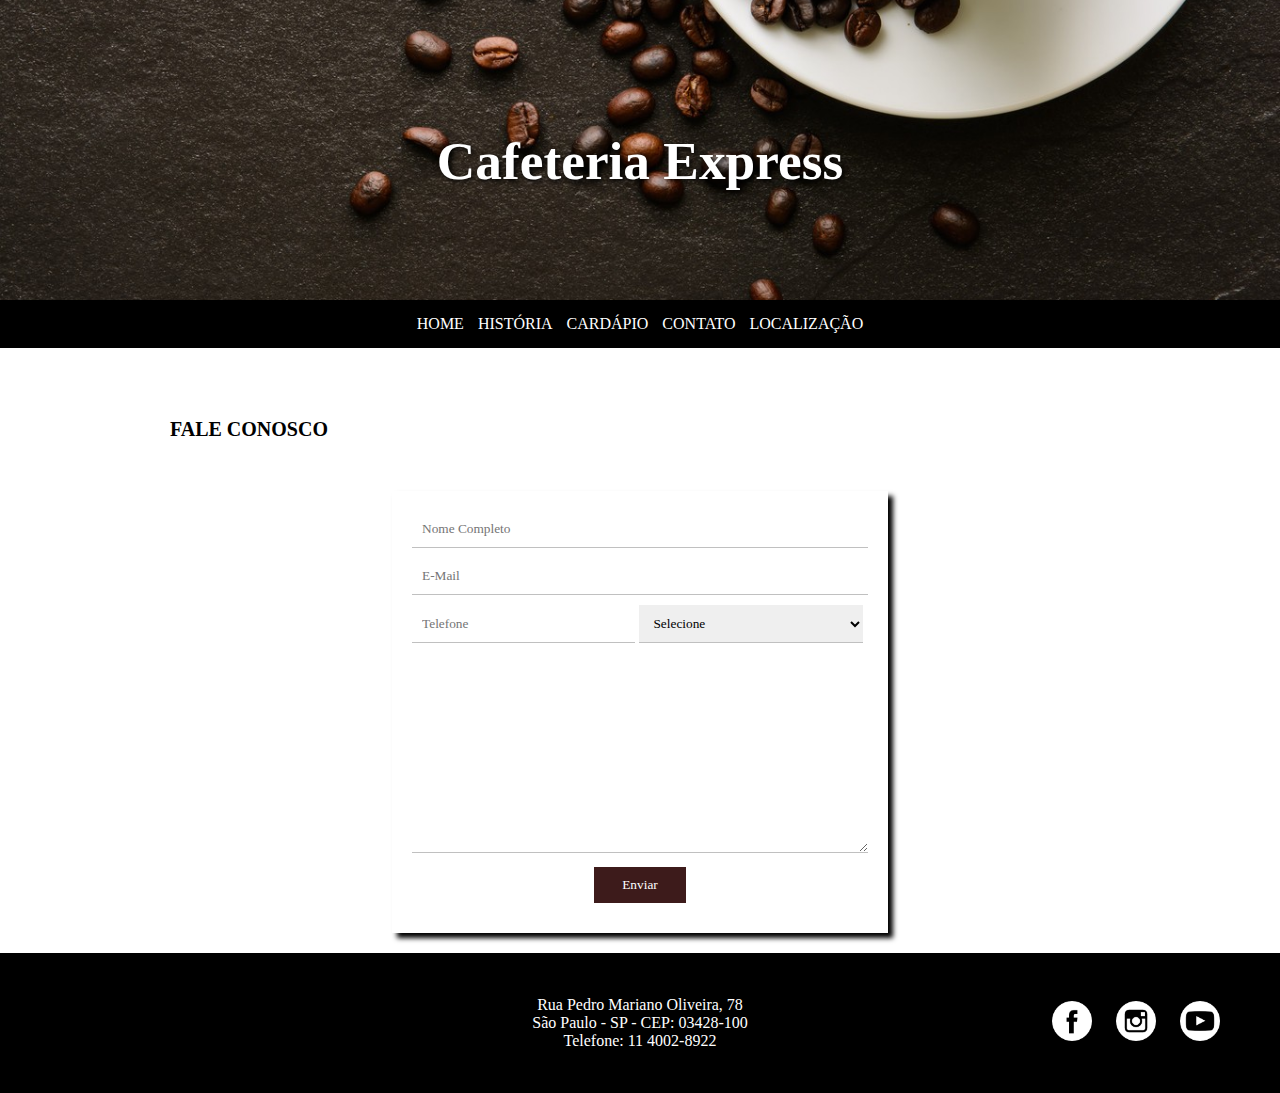
<file: 4-13042022/cafeteria/contato.html>
<!DOCTYPE html>
<html lang="pt-BR">
<head>
    <meta charset="UTF-8">
    <meta http-equiv="X-UA-Compatible" content="IE=edge">
    <meta name="viewport" content="width=device-width, initial-scale=1.0">
    <meta name="keywords" content="Cafeteria,Café,Bolinho">
    <link rel="stylesheet" href="css/styles.css">
    <title>Cafeteria Express</title>
</head>
<body>
    <header>
        <a id="abrir" href="#" onclick="abrir()">&#9776;</a>
        <h1>Cafeteria Express</h1>
    </header>
    <nav>
        <a id="fechar" href="#" onclick="fechar()">&times;</a>
        <ul>
            <li><a href="index.html">HOME</a></li>
            <li><a href="historia.html">HISTÓRIA</a></li>
            <li><a href="cardapio.html">CARDÁPIO</a></li>
            <li><a href="contato.html">CONTATO</a></li>
            <li><a href="localizacao.html">LOCALIZAÇÃO</a></li>
        </ul>
    </nav>
    <main>
        <h2>FALE CONOSCO</h2>
        <form>
            <!-- A caixa abaixo é do tipo texto, pois será digitado o
            nome do cliente -->
            <input type="text" placeholder="Nome Completo" required>

            <!-- A caixa abaixo será formatada com o tipo e-mail
            isso permite a configuração do tipo e-mail a validação também -->
            <input type="email" placeholder="E-Mail" required>
            
            <!-- A caixa abaixo será do tipo tel(telefone) -->
            <input type="tel" placeholder="Telefone" required maxlength="11">

            <select>
                <option value="Selecione">Selecione</option>
                <option value="Sugestão">Sugestão</option>
                <option value="Crítica">Crítica</option>
                <option value="Elogio">Elogio</option>
                <option value="Dúvida">Dúvida</option>
            </select>
            <textarea>
            </textarea>
            <!-- O elemento abaixo será do tipo submit(submeter), ou seja,
            um botão para enviar dos dados do formulário -->
            <input type="submit" value="Enviar">
        </form>
    </main>
    <footer>
        <div id="endereco">
            Rua Pedro Mariano Oliveira, 78 <br> 
            São Paulo - SP - CEP: 03428-100 <br>
            Telefone: 11 4002-8922
        </div>

        <div id="redes">
            <ul>
            <li><a href="http://www.facebook.com" target="_blank"><img src="img/facebook.png" alt="Acesse Nosso Facebook"></a></li>
            <li><a href="http://www.instagram.com" target="_blank"><img src="img/instagram.png" alt="Acesse Nosso Instagram"></a></li>
            <li><a href="http://www.youtube.com" target="_blank"><img src="img/youtube.png" alt="Acesse Nosso canal no Youtube"></a></li>
            </ul>
        
        </div>
    </footer>

<script>
        function abrir(){
            document.getElementsByTagName("nav")[0].style.left="0px";  
        }
        function fechar(){
            document.getElementsByTagName("nav")[0].style.left="-200px";   
        }

</script>

</body>
</html>
</file>
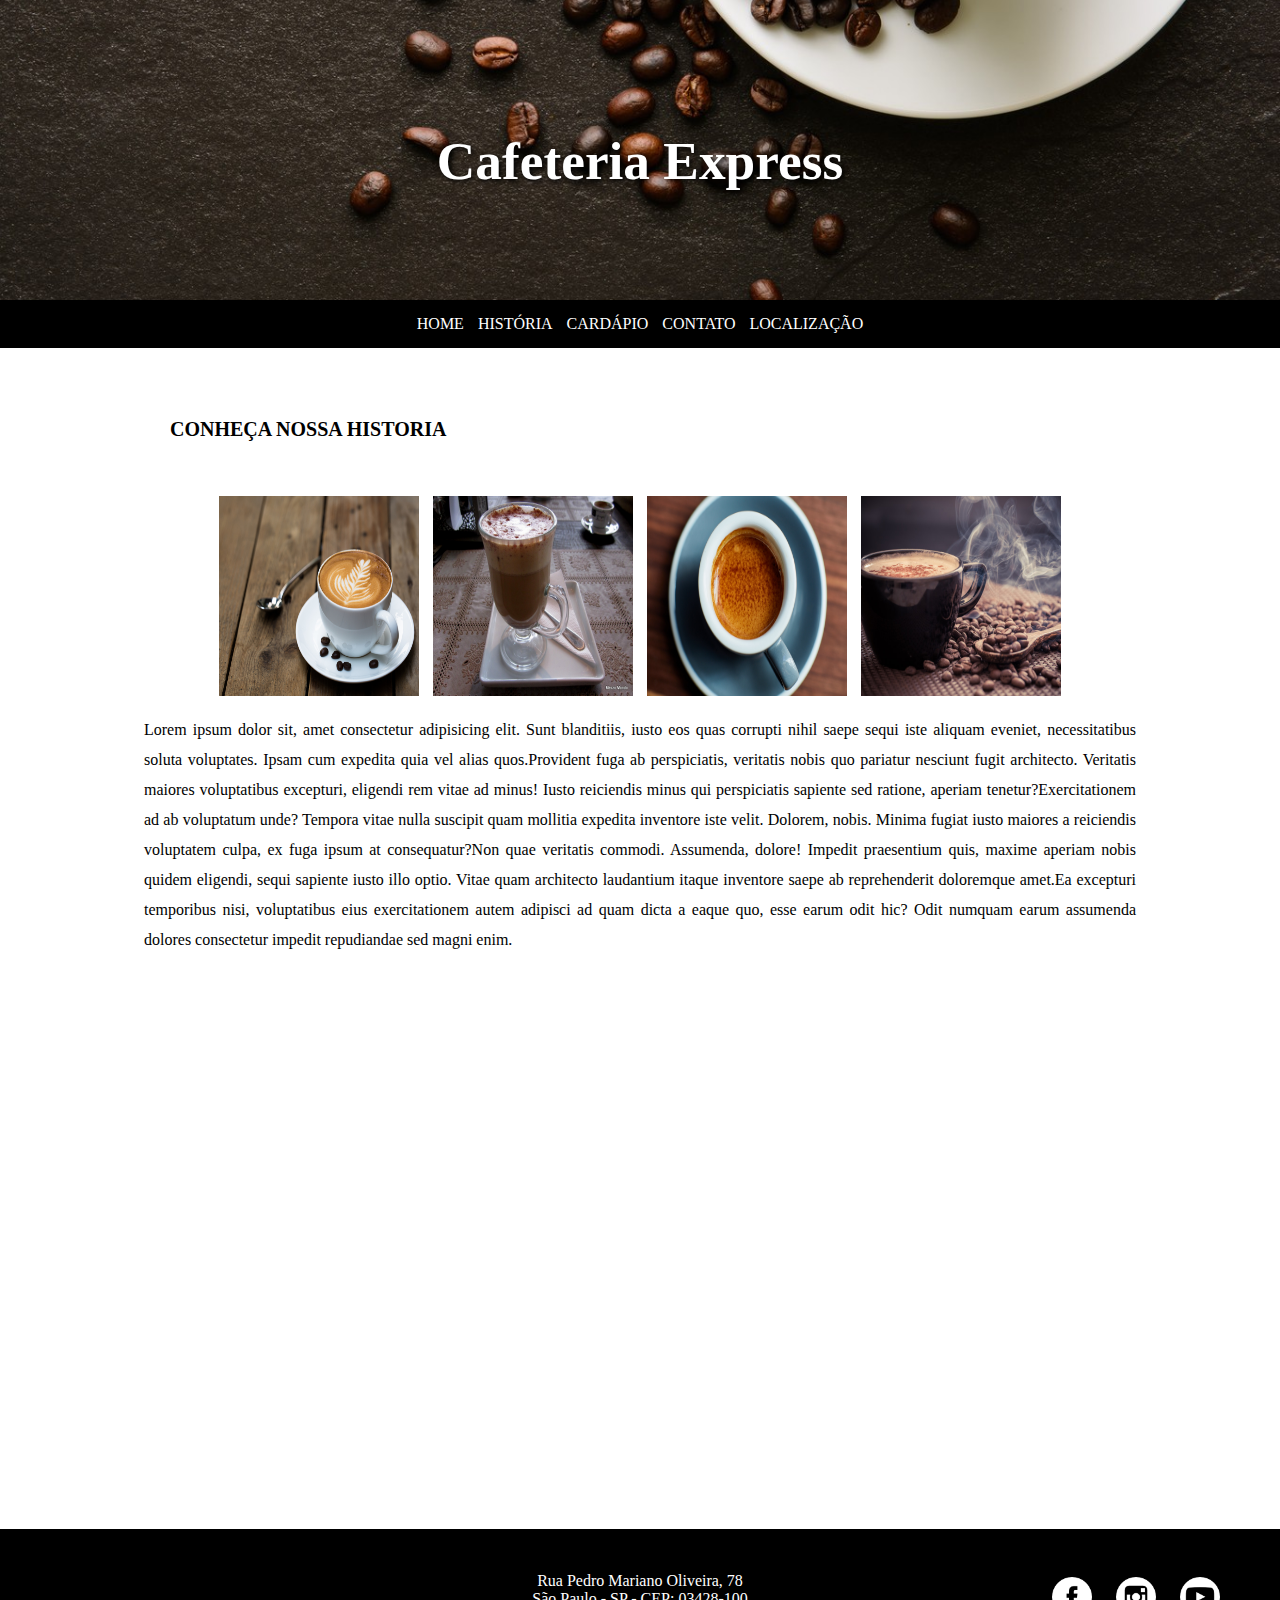
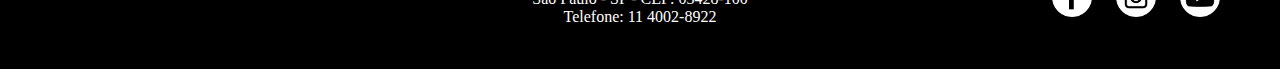
<file: 4-13042022/cafeteria/historia.html>
<!DOCTYPE html>
<html lang="pt-BR">
<head>
    <meta charset="UTF-8">
    <meta http-equiv="X-UA-Compatible" content="IE=edge">
    <meta name="viewport" content="width=device-width, initial-scale=1.0">
    <meta name="keywords" content="Cafeteria,Café,Bolinho">
    <link rel="stylesheet" href="css/styles.css">
    <title>Cafeteria Express</title>
</head>
<body>
    <header>
        <a id="abrir" href="#" onclick="abrir()">&#9776;</a>
        <h1>Cafeteria Express</h1>
    </header>
    <nav>
        <a id="fechar" href="#" onclick="fechar()">&times;</a>
        <ul>
            <li><a href="index.html">HOME</a></li>
            <li><a href="historia.html">HISTÓRIA</a></li>
            <li><a href="cardapio.html">CARDÁPIO</a></li>
            <li><a href="contato.html">CONTATO</a></li>
            <li><a href="localizacao.html">LOCALIZAÇÃO</a></li>
        </ul>
    </nav>
    <main>
        <h2>CONHEÇA NOSSA HISTORIA</h2>
        <div id="imghistoria">
            <img src="img/cafe1.jpg" alt="Cafe bonito">
            <img src="img/cafe12.jpg" alt="Café Legal">
            <img src="img/cafe15.jpg" alt="Café Show">
            <img src="img/cafe5.jpg" alt="Café dos Café">
        </div>
        <p><span>Lorem ipsum dolor sit, amet consectetur adipisicing elit. Sunt blanditiis, iusto eos quas corrupti nihil saepe sequi iste aliquam eveniet, necessitatibus soluta voluptates. Ipsam cum expedita quia vel alias quos.</span><span>Provident fuga ab perspiciatis, veritatis nobis quo pariatur nesciunt fugit architecto. Veritatis maiores voluptatibus excepturi, eligendi rem vitae ad minus! Iusto reiciendis minus qui perspiciatis sapiente sed ratione, aperiam tenetur?</span><span>Exercitationem ad ab voluptatum unde? Tempora vitae nulla suscipit quam mollitia expedita inventore iste velit. Dolorem, nobis. Minima fugiat iusto maiores a reiciendis voluptatem culpa, ex fuga ipsum at consequatur?</span><span>Non quae veritatis commodi. Assumenda, dolore! Impedit praesentium quis, maxime aperiam nobis quidem eligendi, sequi sapiente iusto illo optio. Vitae quam architecto laudantium itaque inventore saepe ab reprehenderit doloremque amet.</span><span>Ea excepturi temporibus nisi, voluptatibus eius exercitationem autem adipisci ad quam dicta a eaque quo, esse earum odit hic? Odit numquam earum assumenda dolores consectetur impedit repudiandae sed magni enim.</span></p>
        
        <div id="videohistoria">
            <iframe src="https://www.youtube.com/embed/TT9wIWPlOYs" title="YouTube video player" frameborder="0" allow="accelerometer; autoplay; clipboard-write; encrypted-media; gyroscope; picture-in-picture" allowfullscreen></iframe>
        </div>

    </main>
    <footer>
        <div id="endereco">
            Rua Pedro Mariano Oliveira, 78 <br> 
            São Paulo - SP - CEP: 03428-100 <br>
            Telefone: 11 4002-8922
        </div>

        <div id="redes">
            <ul>
            <li><a href="http://www.facebook.com" target="_blank"><img src="img/facebook.png" alt="Acesse Nosso Facebook"></a></li>
            <li><a href="http://www.instagram.com" target="_blank"><img src="img/instagram.png" alt="Acesse Nosso Instagram"></a></li>
            <li><a href="http://www.youtube.com" target="_blank"><img src="img/youtube.png" alt="Acesse Nosso canal no Youtube"></a></li>
            </ul>
        
        </div>
    </footer>

<script>
        function abrir(){
            document.getElementsByTagName("nav")[0].style.left="0px";  
        }
        function fechar(){
            document.getElementsByTagName("nav")[0].style.left="-200px";   
        }

</script>

</body>
</html>
</file>
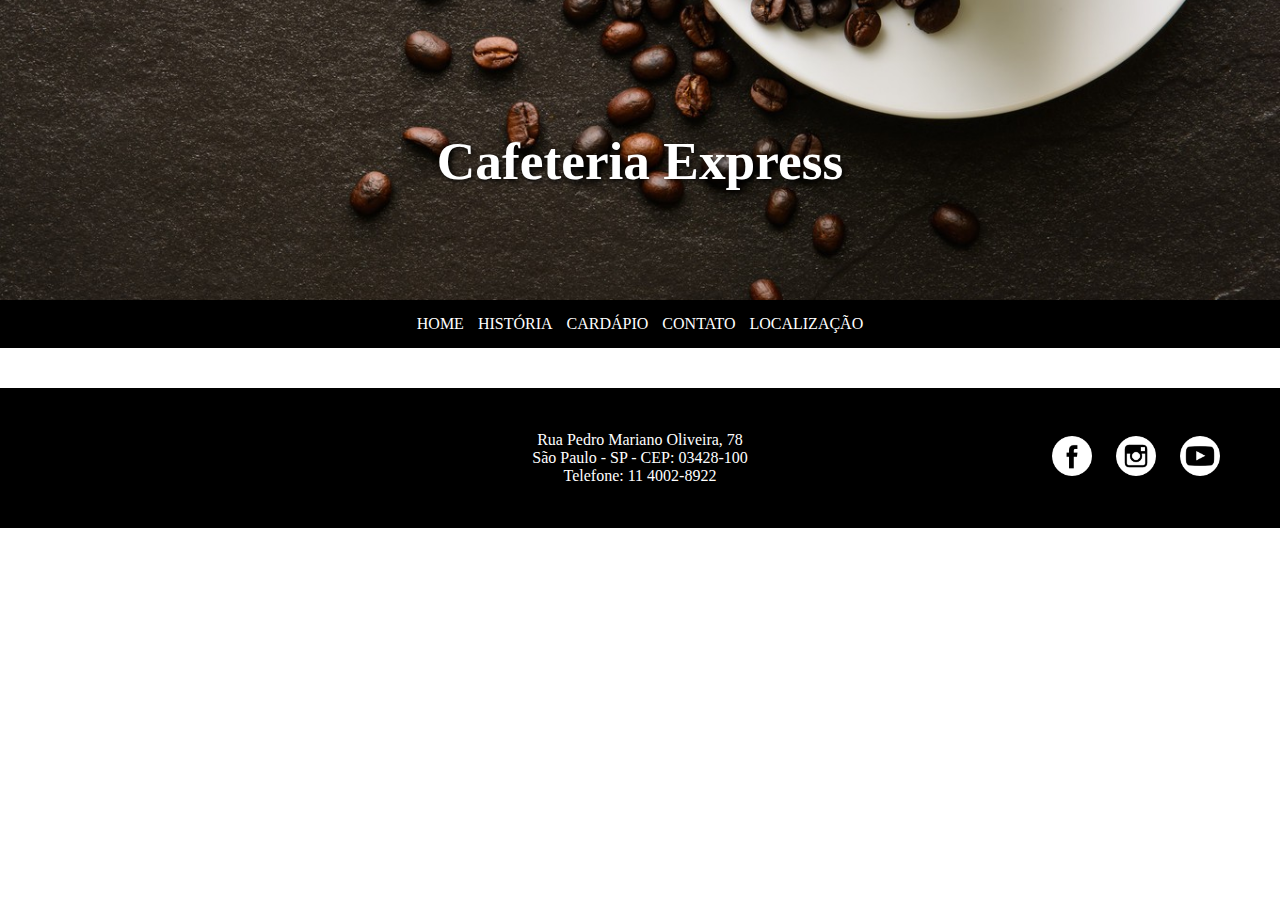
<file: 4-13042022/cafeteria/layout.html>
<!DOCTYPE html>
<html lang="pt-BR">
<head>
    <meta charset="UTF-8">
    <meta http-equiv="X-UA-Compatible" content="IE=edge">
    <meta name="viewport" content="width=device-width, initial-scale=1.0">
    <meta name="keywords" content="Cafeteria,Café,Bolinho">
    <link rel="stylesheet" href="css/styles.css">
    <title>Cafeteria Express</title>
</head>
<body>
    <header>
        <a id="abrir" href="#" onclick="abrir()">&#9776;</a>
        <h1>Cafeteria Express</h1>
    </header>
    <nav>
        <a id="fechar" href="#" onclick="fechar()">&times;</a>
        <ul>
            <li><a href="index.html">HOME</a></li>
            <li><a href="historia.html">HISTÓRIA</a></li>
            <li><a href="cardapio.html">CARDÁPIO</a></li>
            <li><a href="contato.html">CONTATO</a></li>
            <li><a href="localizacao.html">LOCALIZAÇÃO</a></li>
        </ul>
    </nav>
    <main></main>
    <footer>
        <div id="endereco">
            Rua Pedro Mariano Oliveira, 78 <br> 
            São Paulo - SP - CEP: 03428-100 <br>
            Telefone: 11 4002-8922
        </div>

        <div id="redes">
            <ul>
            <li><a href="http://www.facebook.com" target="_blank"><img src="img/facebook.png" alt="Acesse Nosso Facebook"></a></li>
            <li><a href="http://www.instagram.com" target="_blank"><img src="img/instagram.png" alt="Acesse Nosso Instagram"></a></li>
            <li><a href="http://www.youtube.com" target="_blank"><img src="img/youtube.png" alt="Acesse Nosso canal no Youtube"></a></li>
            </ul>
        
        </div>
    </footer>

<script>
        function abrir(){
            document.getElementsByTagName("nav")[0].style.left="0px";  
        }
        function fechar(){
            document.getElementsByTagName("nav")[0].style.left="-200px";   
        }

</script>

</body>
</html>
</file>
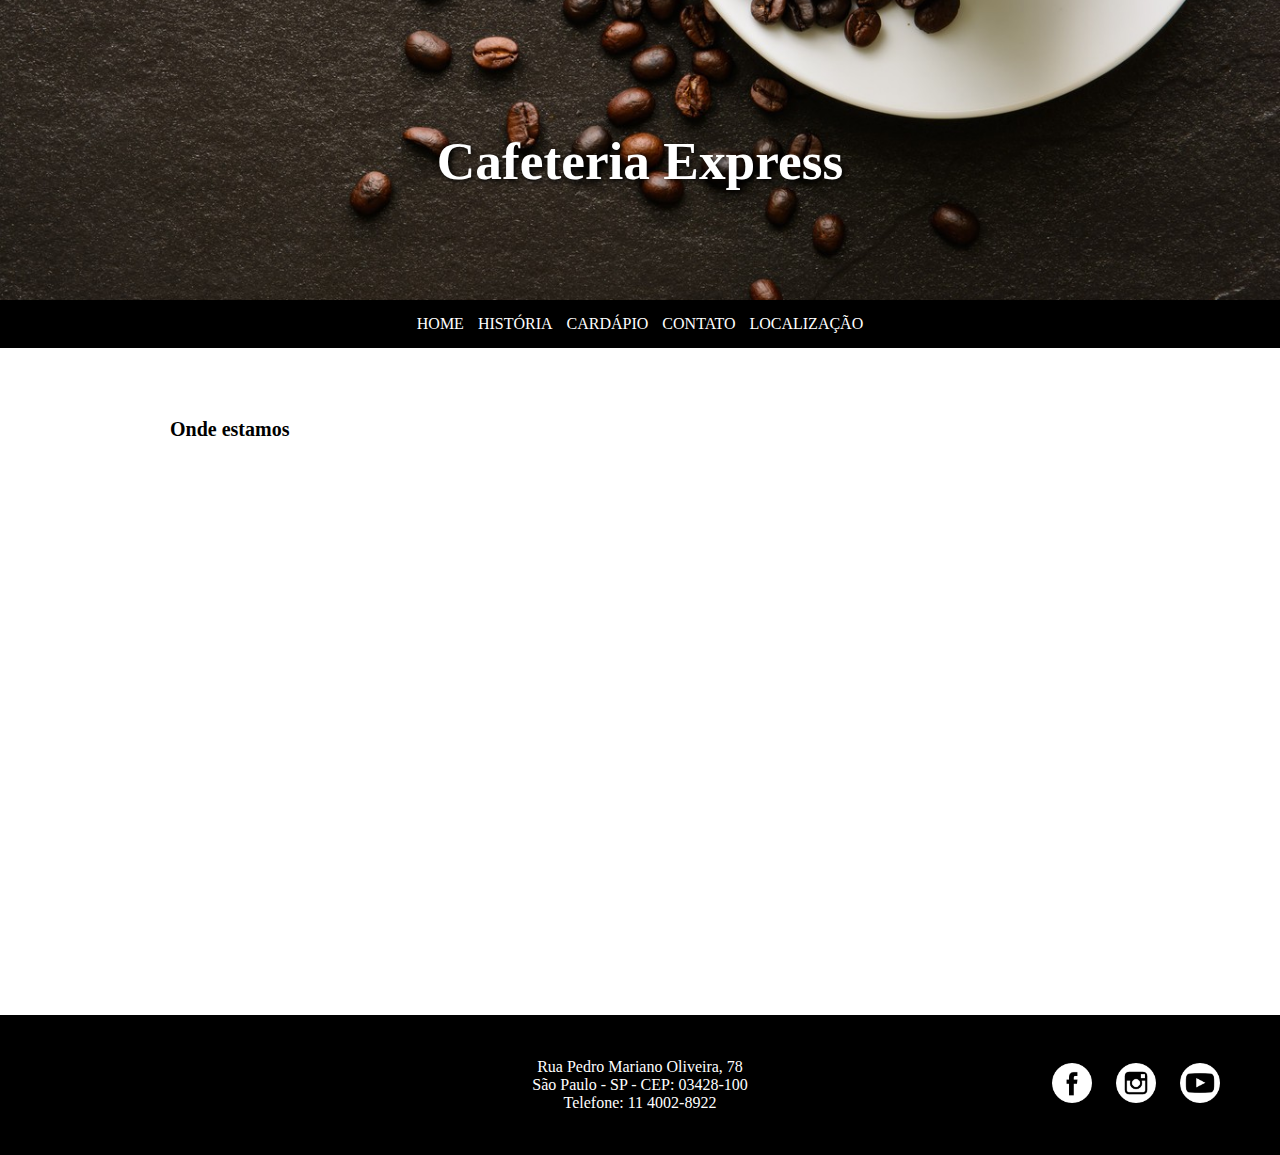
<file: 4-13042022/cafeteria/localizacao.html>
<!DOCTYPE html>
<html lang="pt-BR">
<head>
    <meta charset="UTF-8">
    <meta http-equiv="X-UA-Compatible" content="IE=edge">
    <meta name="viewport" content="width=device-width, initial-scale=1.0">
    <meta name="keywords" content="Cafeteria,Café,Bolinho">
    <link rel="stylesheet" href="css/styles.css">
    <title>Cafeteria Express</title>
</head>
<body>
    <header>
        <h1>Cafeteria Express</h1>
        <a id="abrir" href="#" onclick="abrir()">&#9776;</a>
    </header>
    <nav>
        <a id="fechar" href="#" onclick="fechar()">&times;</a>
        <ul>
            <li><a href="index.html">HOME</a></li>
            <li><a href="historia.html">HISTÓRIA</a></li>
            <li><a href="cardapio.html">CARDÁPIO</a></li>
            <li><a href="contato.html">CONTATO</a></li>
            <li><a href="localizacao.html">LOCALIZAÇÃO</a></li>
        </ul>
    </nav>
    <main>

     <h2>Onde estamos</h2>
     <div id="mapa">
        <iframe src="https://www.google.com/maps/embed?pb=!1m18!1m12!1m3!1d14631.153254311224!2d-46.58370655194445!3d-23.540114966068224!2m3!1f0!2f0!3f0!3m2!1i1024!2i768!4f13.1!3m3!1m2!1s0x94ce5ec229758a8b%3A0xb7921d9924e8cddb!2sCasa%20Bauducco%20Metr%C3%B4%20Tatuap%C3%A9!5e0!3m2!1spt-BR!2sbr!4v1649428411010!5m2!1spt-BR!2sbr" style="border:0;" allowfullscreen="" loading="lazy" referrerpolicy="no-referrer-when-downgrade"></iframe>
     
    </div>  
        
    </main>
    <footer>
        <div id="endereco">
            Rua Pedro Mariano Oliveira, 78 <br> 
            São Paulo - SP - CEP: 03428-100 <br>
            Telefone: 11 4002-8922
        </div>

        <div id="redes">
            <ul>
            <li><a href="http://www.facebook.com" target="_blank"><img src="img/facebook.png" alt="Acesse Nosso Facebook"></a></li>
            <li><a href="http://www.instagram.com" target="_blank"><img src="img/instagram.png" alt="Acesse Nosso Instagram"></a></li>
            <li><a href="http://www.youtube.com" target="_blank"><img src="img/youtube.png" alt="Acesse Nosso canal no Youtube"></a></li>
            </ul>
        
        </div>
    </footer>

<script>
        function abrir(){
            document.getElementsByTagName("nav")[0].style.left="0px";  
        }
        function fechar(){
            document.getElementsByTagName("nav")[0].style.left="-200px";   
        }

</script>

</body>
</html>
</file>
<file: 2-06042022/cafeteria/css/styles.css>
/* 
Arquivo de CSS(Cascade Style Sheet - Folha de Estilo em Cascata 
é utilizado para fazer a camada de formatação de 
um site em html.
*/
/* 
Vamos Formatar todos elementos presentes em uma página 
html usando o *(asterisco)e aplicar margem externa e interna 
zero(0) e realizar o ajuste das caixas em html
*/

* {
  margin: 0px; /*Margem Externa das Caixas*/
  padding: 0px; /*Margem Interna das Caixas*/
  /*Ajuste de Padding das Caixas Sem a soma com a Largura*/
  box-sizing: border-box;
}

header {
  height: 300px; /*aplicar a altura ao cabeçalho*/
  /*aplicar imagem de fundo ao cabecalho*/
  background-image: url("../img/fundo4.jpg");
  /*ajustar o tamanho da imagem de fundo*/
  background-size: 100%;
  /*alterar a posição vertical da imagem*/
  background-position-y: -515px;
  padding: 130px;
  text-align: center;
}

h1 {
  font-family: verdana;
  font-size: 40pt;
  color: white;
  /*vamos aplocar uma sombra:
   -Primeiro elemento é a posição horizontal da sombra;
   -Segundo elemento é a posição vertical da sombra;
   -Terceiro elemento é o efeito de esfumaçado da sombra;
   -Quarto elemento é a cor 
   */
  text-shadow: 2px 2px 5px black;
}

/*Vamos fazer a formatação da barra de navegação da nav */
nav {
  background-color: black;
  padding: 10px;
  text-align: center;
}
nav ul li {
  /*dispor os elementos em linha*/
  display: inline-block;
  /*espaço entre os links*/
  margin: 5px;
}
nav ul li a {
  color: white;
  font-family: verdana;
  /*tirar o sublinhado*/
  text-decoration: none;
}

main {
  padding: 20px;
}
footer {
  background-color: black;
  /* Permitir com que o rodapé fique com seu 
  conteúdo flexível */
  display: flex;
  /* Dispor o conteúdo em linha */
  flex-direction: row;
  /* Ajustar o conteúdo ao centro com Justify-Content e Align-intens */
  justify-content: center;
  align-items: center;
  height: 140px;
}

#endereco {
  font-family: verdana;
  /* font-family font, tipo de font */
  font-size: 12pt;
  /* font-size: tamanho da font; */
  color: white;
  /* color: cor da font */
  width: 300px;
  text-align: center;
}

#redes {
  position: absolute;
  right: 50px;
}

#redes ul {
  /* Retirar as bolinhas de marcação */
  list-style: none;
}

/* Vamos dispor a imagens das redes
em linha com display inline-block */
#redes ul li {
  display: inline-block;
  margin: 10px;
}
#redes ul li a img {
  width: 40px;
  height: 40px;
}
/* ============== Início da formatação css para o home =========== */
h2 {
  font-family: verdana;
  font-size: 20pt;
  margin: 50px;
  padding-left: 100px;
}
main p {
  margin: 10px;
  width: 80%;
  /* Para alinhar um objeto ao centro, você pode usar
  margin-left e margin-right auto para os dois */
  margin-left: auto;
  margin-right: auto;
  text-align: justify;
  font-family: "Lucida Sans";
  font-size: 12pt;
  /* Espaçamento entre linhas om o comando line-height */
  line-height: 30px;
}

/* ============== Fim da home =========== */

#imghome {
  text-align: center;
}

#imghome img {
  width: 400px; /*largura da imagem*/
  height: 400px; /*altura da imagem*/
  /* arredondar os cantos da imagem */
  border-radius: 250px;
  opacity: 0.7; /*colocar a imagem em 70% de opacidade*/
  margin: 20px;
  /* Efeito de transição. Isso fará com que a imagem tenha
  uma animação quando passar o mouse sobre ela */
  transition: ease 1s;
}
#imghome img:hover {
  opacity: 1;
  /* width: 500px;
  height: 500px; */
  transform: scale(1.2);
  /*transform: rotate(360deg); /*girar a imagem em 360graus*/
}
/* ================= Início do estilos da página historia================= */

#imghistoria {
  /* centralizar o conteúdo desta div */
  text-align: center;
  /* alterar a largura da caixa imgs */
  width: 90%;
  /* Centralizar a div que contém as 
imagens */
  margin-left: auto;
  margin-right: auto;
}
/* Vamos formatar o tamanho das imagens que
estão dentro da caixa imghistoria */

#imghistoria img {
  width: 200px;
  height: 200px;
  margin: 5px;
}
#videohistoria {
  width: 80%;
  margin-left: auto;
  margin-right: auto;
}

#videohistoria iframe {
  width: 100%;
  height: 500px;
  margin-top: 20px;
  margin-bottom: 20px;
}

/* ================= fim da pagina história================= */

/* =============Início dos estilos para o cardápio========== */
h3 {
  /*Converter as letras para maiúsculas  */
  text-transform: uppercase; /*Uppercase->Letras Maiúsculas*/
  font-size: 20pt;
  font-family: verdana;
  color: rgb(61, 27, 27);
  margin: 30px;
}
#linha {
  display: flex;
  flex-direction: row;
  /* Realizar a quebra de linha para os de mais 
  produtos que foram adicionados */
  flex-wrap: wrap;
  justify-content: center;
  align-items: center;
}

#linha #produto {
  width: 40%;
  margin: 10px;
  /* Determinar que o conteúdo do produto será
  flexível */
  display: flex;
}

#linha #produto #imgprod,
#linha #produto #descricao {
  width: 48%;
  margin: 10px;
  transition: ease 0.5s;
}

#linha #produto #imgprod img {
  width: 100%;
  height: 250px;
  border-radius: 10px;
}

h4 {
  font-family: verdana;
  font-size: 20pt;
  margin: 7px;
}
h5 {
  font-family: "Lucidas Sans";
  font-weight: lighter; /*Retirar o negrito*/
  font-size: 11pt;
  margin: 7px;
}
h6 {
  font-family: "Lucida Sans";
  color: red;
  font-size: 15pt;
  margin: 7px;
}
#linha #produto:hover {
  background-color: black;
  color: white;
  cursor: pointer;
}

/* ================= fim da pagina cardápio================= */

/* =================Início do estilo do Mapa================ */

#mapa {
  width: 80%;
  margin-left: auto;
  margin-right: auto;
}
#mapa iframe {
  width: 100%;
  height: 500px;
}
h2 {
  font-family: verdana;
  color: black;
  font-size: 15pt;
}

/* ==================Fim do estilo do Mapa================== */

/*=================== Início do contato===================== */

main form {
  width: 40%;
  margin-left: auto;
  margin-right: auto;
  padding: 20px;
  box-shadow: 5px 5px 5px black;
}

main form input,
main form select,
main form textarea {
  width: 100%;
  padding: 10px;
  margin-bottom: 10px;
  font-family: verdana;
  border: 0px;
  border-bottom: 1px solid silver;
  outline: 0px;
}
main form input {
  border-bottom: 1px solid silver;
}
main form input[type="tel"],
main form select {
  width: 49%;
}
main form textarea {
  height: 200px;
}
main form input[type="submit"] {
  position: relative;
  margin-left: 40%;
  width: 20%;
  background-color: rgb(61, 27, 27);
  color: white;
  border: 0px;
  transition: ease 0.5s;
}
main form input[type="submit"]:hover {
  cursor: pointer;
  background-color: brown;
  color: black;
}

/*=================== Fim do Contato======================== */
</file>
<file: 4-13042022/cafeteria/css/styles.css>
/* 
Arquivo de CSS(Cascade Style Sheet - Folha de Estilo em Cascata 
é utilizado para fazer a camada de formatação de 
um site em html.
*/
/* 
Vamos Formatar todos elementos presentes em uma página 
html usando o *(asterisco)e aplicar margem externa e interna 
zero(0) e realizar o ajuste das caixas em html
*/

* {
  margin: 0px; /*Margem Externa das Caixas*/
  padding: 0px; /*Margem Interna das Caixas*/
  /*Ajuste de Padding das Caixas Sem a soma com a Largura*/
  box-sizing: border-box;
}

header {
  height: 300px; /*aplicar a altura ao cabeçalho*/
  /*aplicar imagem de fundo ao cabecalho*/
  background-image: url("../img/fundo4.jpg");
  /*ajustar o tamanho da imagem de fundo*/
  background-size: 100%;
  /*alterar a posição vertical da imagem*/
  background-position-y: -515px;
  padding-top: 130px;
  text-align: center;
}

h1 {
  font-family: verdana;
  font-size: 40pt;
  color: white;
  /*vamos aplocar uma sombra:
   -Primeiro elemento é a posição horizontal da sombra;
   -Segundo elemento é a posição vertical da sombra;
   -Terceiro elemento é o efeito de esfumaçado da sombra;
   -Quarto elemento é a cor 
   */
  text-shadow: 2px 2px 5px black;
}

/*Vamos fazer a formatação da barra de navegação da nav */
nav {
  background-color: black;
  padding: 10px;
  text-align: center;
  transition: ease 0.5s;
}
nav ul li {
  /*dispor os elementos em linha*/
  display: inline-block;
  /*espaço entre os links*/
  margin: 5px;
}
nav ul li a {
  color: white;
  font-family: verdana;
  /*tirar o sublinhado*/
  text-decoration: none;
}

main {
  padding: 20px;
}
footer {
  background-color: black;
  /* Permitir com que o rodapé fique com seu 
  conteúdo flexível */
  display: flex;
  /* Dispor o conteúdo em linha */
  flex-direction: row;
  /* Ajustar o conteúdo ao centro com Justify-Content e Align-intens */
  justify-content: center;
  align-items: center;
  height: 140px;
}

#endereco {
  font-family: verdana;
  /* font-family font, tipo de font */
  font-size: 12pt;
  /* font-size: tamanho da font; */
  color: white;
  /* color: cor da font */
  width: 300px;
  text-align: center;
}

#redes {
  position: absolute;
  right: 50px;
}

#redes ul {
  /* Retirar as bolinhas de marcação */
  list-style: none;
}

/* Vamos dispor a imagens das redes
em linha com display inline-block */
#redes ul li {
  display: inline-block;
  margin: 10px;
}
#redes ul li a img {
  width: 40px;
  height: 40px;
}
/* ============== Início da formatação css para o home =========== */
h2 {
  font-family: verdana;
  font-size: 20pt;
  margin: 50px;
  padding-left: 100px;
}
main p {
  margin: 10px;
  width: 80%;
  /* Para alinhar um objeto ao centro, você pode usar
  margin-left e margin-right auto para os dois */
  margin-left: auto;
  margin-right: auto;
  text-align: justify;
  font-family: "Lucida Sans";
  font-size: 12pt;
  /* Espaçamento entre linhas om o comando line-height */
  line-height: 30px;
}

/* ============== Fim da home =========== */

#imghome {
  text-align: center;
}

#imghome img {
  width: 400px; /*largura da imagem*/
  height: 400px; /*altura da imagem*/
  /* arredondar os cantos da imagem */
  border-radius: 250px;
  opacity: 0.7; /*colocar a imagem em 70% de opacidade*/
  margin: 20px;
  /* Efeito de transição. Isso fará com que a imagem tenha
  uma animação quando passar o mouse sobre ela */
  transition: ease 1s;
}
#imghome img:hover {
  opacity: 1;
  /* width: 500px;
  height: 500px; */
  transform: scale(1.2);
  /*transform: rotate(360deg); /*girar a imagem em 360graus*/
}
/* ================= Início do estilos da página historia================= */

#imghistoria {
  /* centralizar o conteúdo desta div */
  text-align: center;
  /* alterar a largura da caixa imgs */
  width: 90%;
  /* Centralizar a div que contém as 
imagens */
  margin-left: auto;
  margin-right: auto;
}
/* Vamos formatar o tamanho das imagens que
estão dentro da caixa imghistoria */

#imghistoria img {
  width: 200px;
  height: 200px;
  margin: 5px;
}
#videohistoria {
  width: 80%;
  margin-left: auto;
  margin-right: auto;
}

#videohistoria iframe {
  width: 100%;
  height: 500px;
  margin-top: 20px;
  margin-bottom: 20px;
}

/* ================= fim da pagina história================= */

/* =============Início dos estilos para o cardápio========== */
h3 {
  /*Converter as letras para maiúsculas  */
  text-transform: uppercase; /*Uppercase->Letras Maiúsculas*/
  font-size: 20pt;
  font-family: verdana;
  color: rgb(61, 27, 27);
  margin: 30px;
}
#linha {
  display: flex;
  flex-direction: row;
  /* Realizar a quebra de linha para os de mais 
  produtos que foram adicionados */
  flex-wrap: wrap;
  justify-content: center;
  align-items: center;
}

#linha #produto {
  width: 40%;
  margin: 10px;
  /* Determinar que o conteúdo do produto será
  flexível */
  display: flex;
}

#linha #produto #imgprod,
#linha #produto #descricao {
  width: 48%;
  margin: 10px;
  transition: ease 0.5s;
}

#linha #produto #imgprod img {
  width: 100%;
  height: 250px;
  border-radius: 10px;
}

h4 {
  font-family: verdana;
  font-size: 20pt;
  margin: 7px;
}
h5 {
  font-family: "Lucidas Sans";
  font-weight: lighter; /*Retirar o negrito*/
  font-size: 11pt;
  margin: 7px;
}
h6 {
  font-family: "Lucida Sans";
  color: red;
  font-size: 15pt;
  margin: 7px;
}
#linha #produto:hover {
  background-color: black;
  color: white;
  cursor: pointer;
}

/* ================= fim da pagina cardápio================= */

/* =================Início do estilo do Mapa================ */

#mapa {
  width: 80%;
  margin-left: auto;
  margin-right: auto;
}
#mapa iframe {
  width: 100%;
  height: 500px;
}
h2 {
  font-family: verdana;
  color: black;
  font-size: 15pt;
}

/* ==================Fim do estilo do Mapa================== */

/*=================== Início do contato===================== */

main form {
  width: 40%;
  margin-left: auto;
  margin-right: auto;
  padding: 20px;
  box-shadow: 5px 5px 5px black;
}

main form input,
main form select,
main form textarea {
  width: 100%;
  padding: 10px;
  margin-bottom: 10px;
  font-family: verdana;
  border: 0px;
  border-bottom: 1px solid silver;
  outline: 0px;
}
main form input {
  border-bottom: 1px solid silver;
}
main form input[type="tel"],
main form select {
  width: 49%;
}
main form textarea {
  height: 200px;
}
main form input[type="submit"] {
  position: relative;
  margin-left: 40%;
  width: 20%;
  background-color: rgb(61, 27, 27);
  color: white;
  border: 0px;
  transition: ease 0.5s;
}
main form input[type="submit"]:hover {
  cursor: pointer;
  background-color: brown;
  color: black;
}

/*=================== Fim do Contato======================== */

#abrir,
#fechar {
  display: none; /*não devem aparecer*/
}

/* ===================Aréa de responsividade================= */
/* Telas de smartphones */

@media (min-width: 0px) and (max-width: 576px) {
  header {
    width: 102%;
    height: 300px;
    background-position-y: -5px;
    background-size: 110%;
    padding-top: 180px;
  }
  h1 {
    font-size: 25pt;
    width: 100%;
  }
  nav {
    width: 200px;
    height: 100vh; /*Viewport height(Altura do dispositivo*/
    position: absolute;
    top: 0px;
    left: -200px;
    padding-top: 200px;
  }
  nav ul li {
    display: block;
    text-align: left;
    margin-bottom: 20px; /* Margem para baixo */
  }
  nav ul li a {
    font-size: 15pt;
  }

  #abrir {
    background-color: white;
    padding: 10px;
    font-size: 20pt;
    display: block;
    text-decoration: none;
    color: black;
    width: 50px;
    position: absolute;
    top: 5px;
    left: 5px;
  }
  #fechar {
    position: absolute;
    top: 5px;
    right: 5px;
    font-size: 40pt;
    color: white;
    text-decoration: none;
    cursor: pointer;
    display: block;
    width: 50px;
  }
  #imghome img {
    width: 220px;
    height: 220px;
    border-radius: 220px;
    opacity: 0.7;
    margin: 20px;
    transition: ease 1s;
  }
  #imghome img:hover {
    opacity: 1;
    transform: scale(1.2);
  }
  footer {
    display: block;
    text-align: center;
    padding: 10px;
  }
  footer #redes {
    position: relative;
    right: auto;
  }
  #endereco,
  #redes {
    margin-left: auto;
    margin-right: auto;
  }
  #imghistoria img {
    width: 100%;
    height: auto;
  }
  #linha {
    flex-direction: column;
  }
  #linha #produto {
    width: 100%;
    flex-direction: column;
  }
  #linha #produto #imgprod,
  #linha #produto #descricao {
    width: 90%;
    margin: 10px;
    transition: ease 0.5s;
  }
  #mainform {
    width: 90%;
  }
}
</file>
